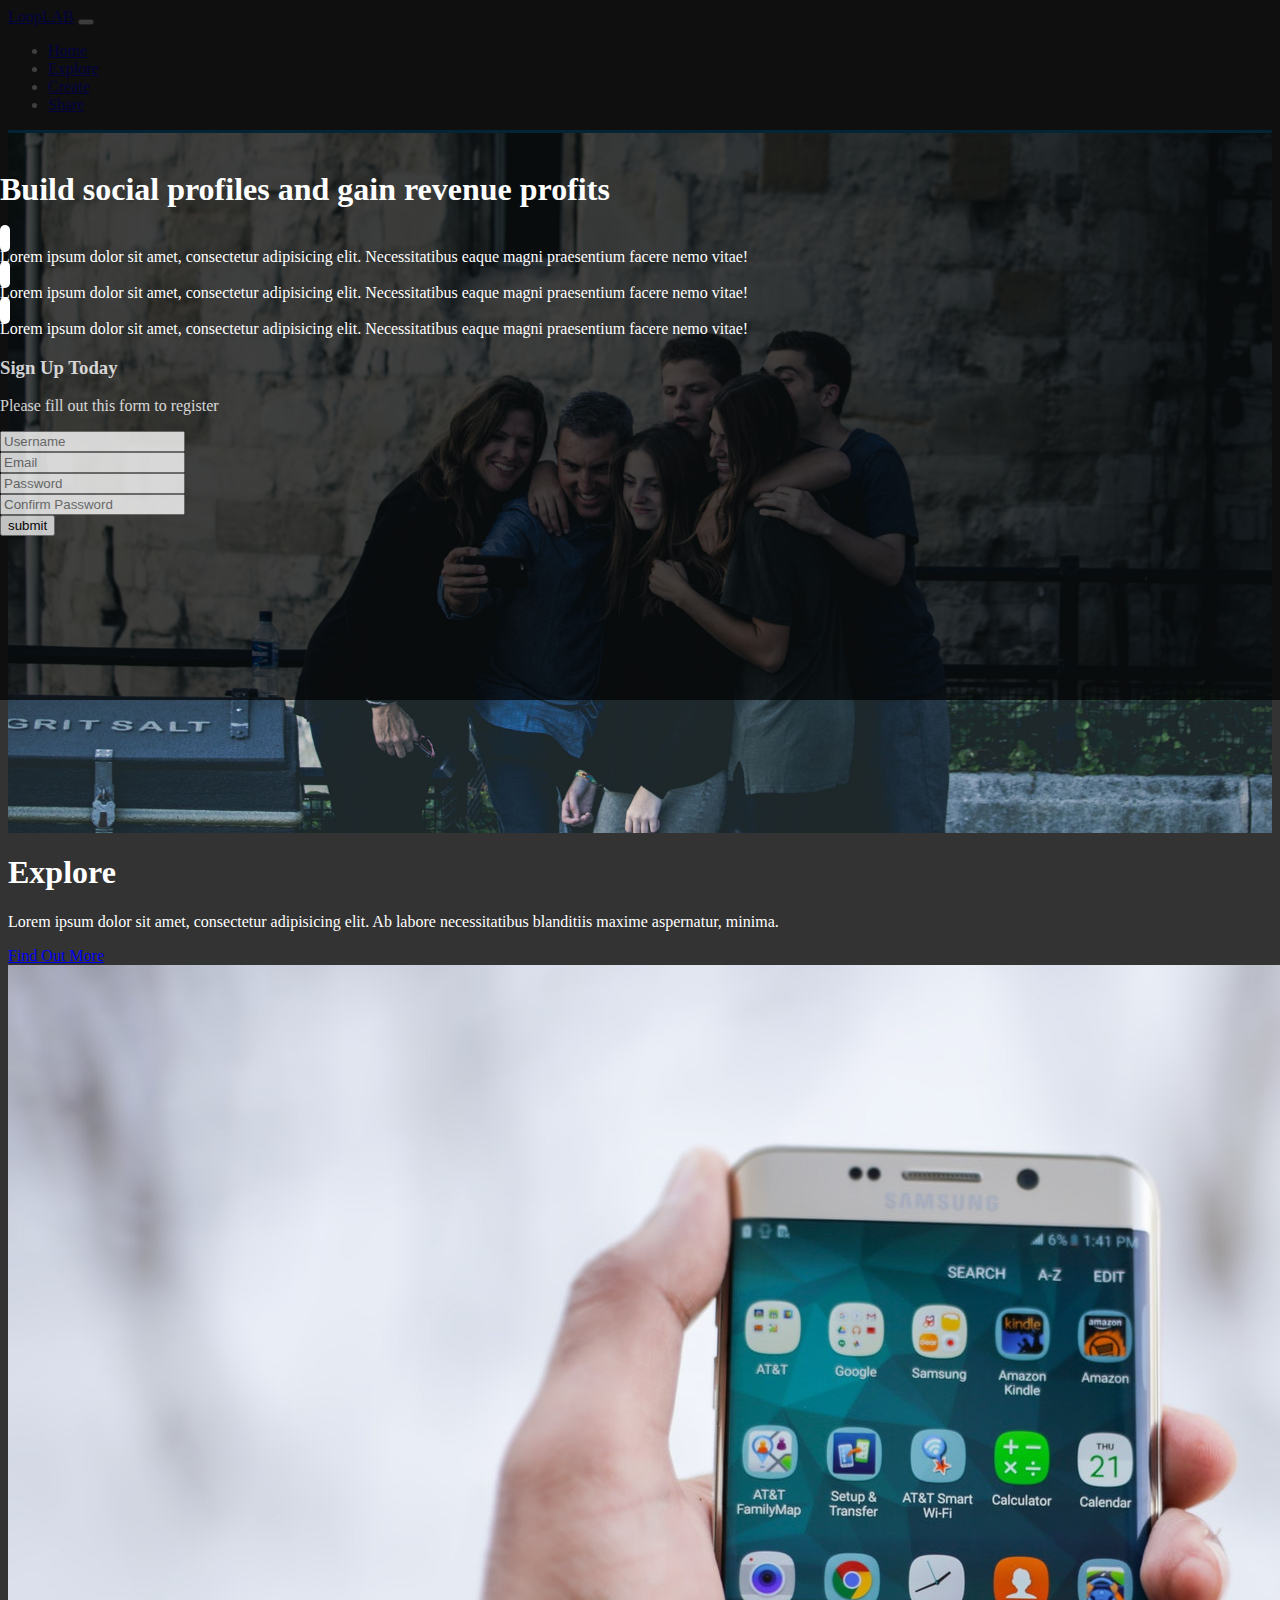
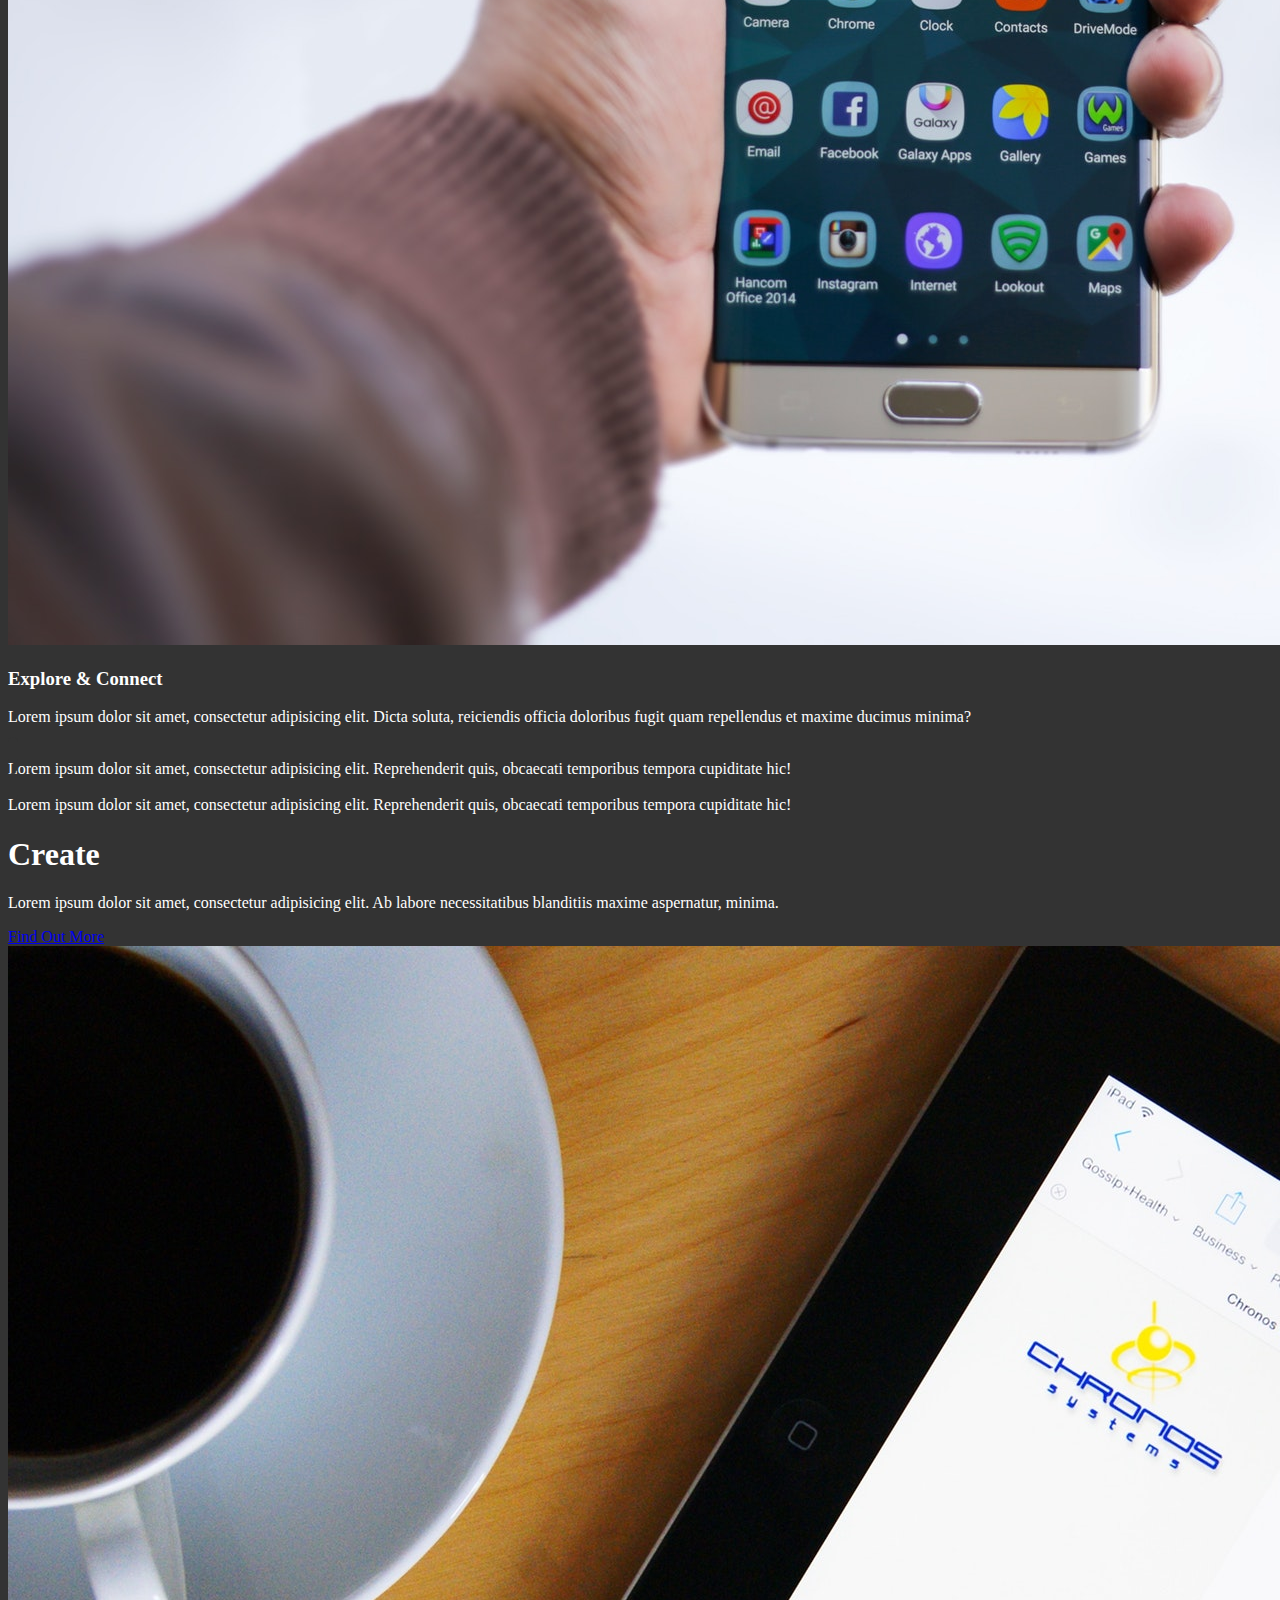
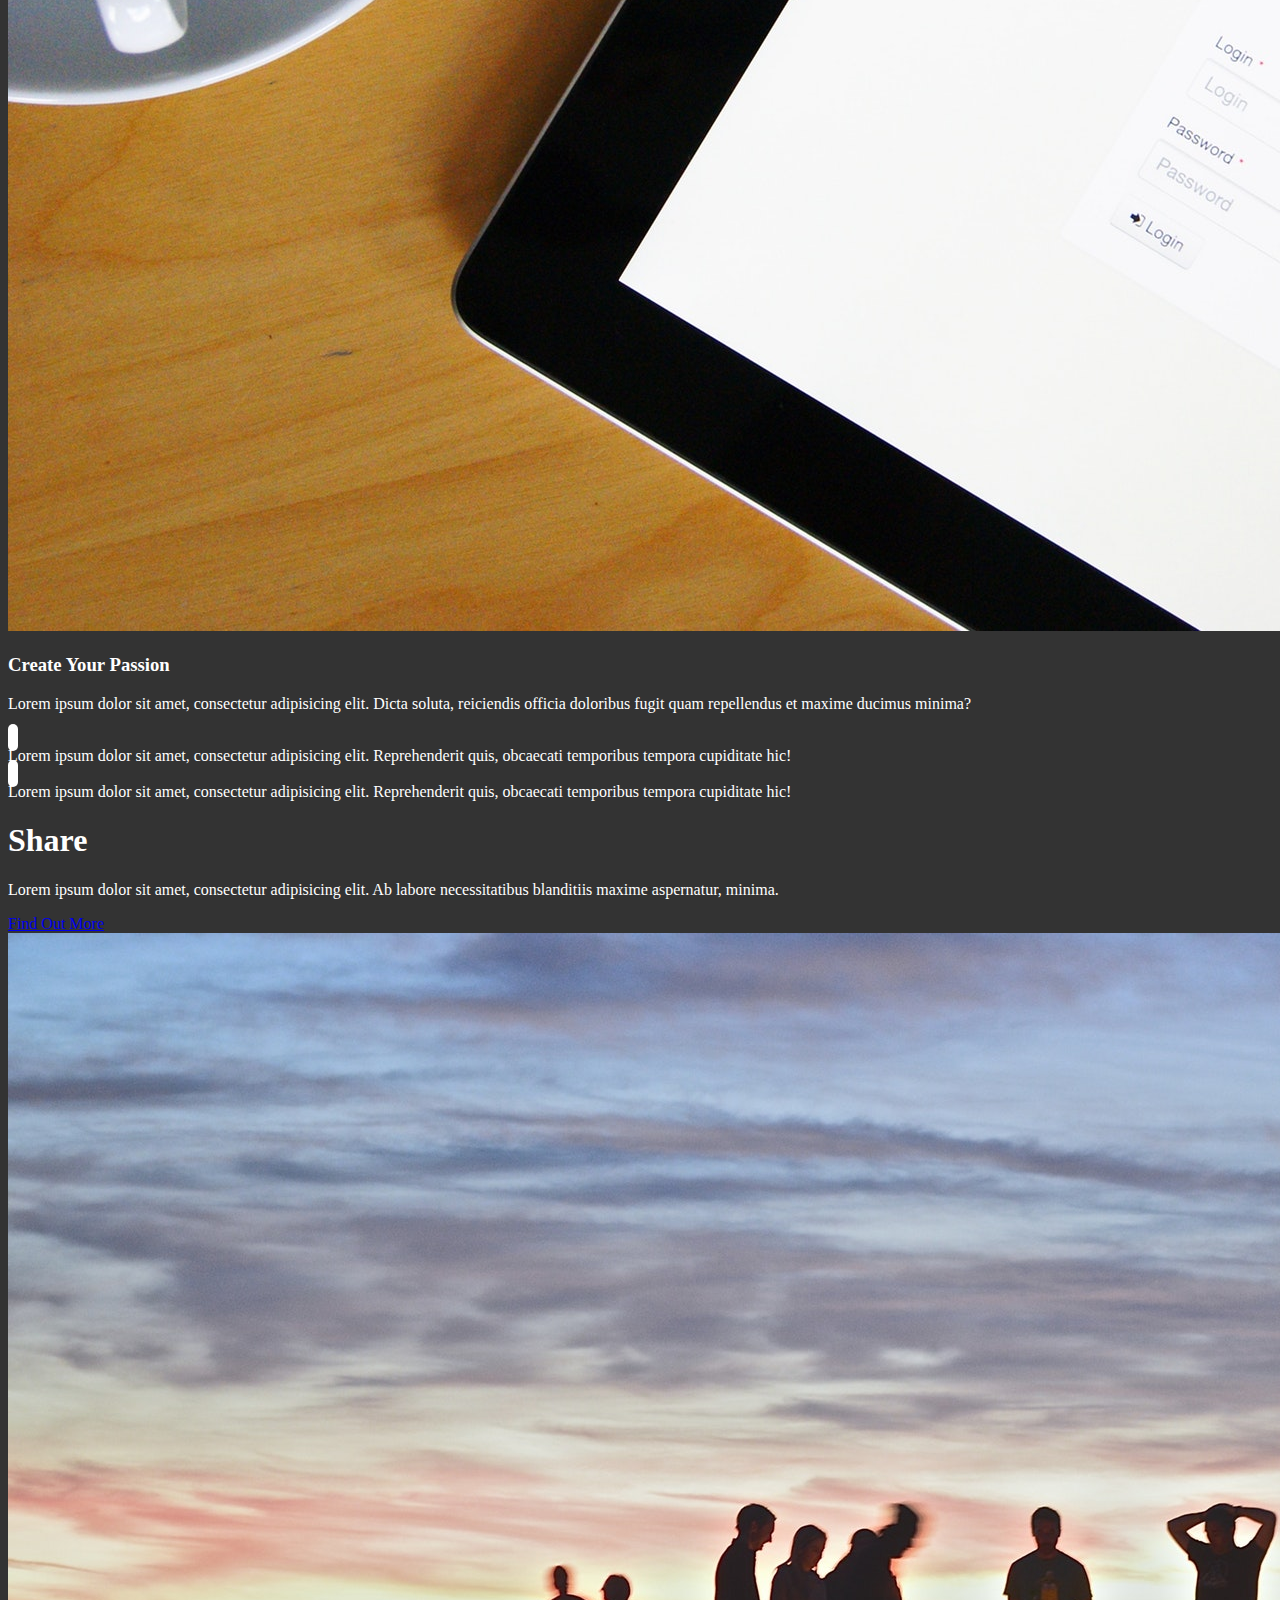
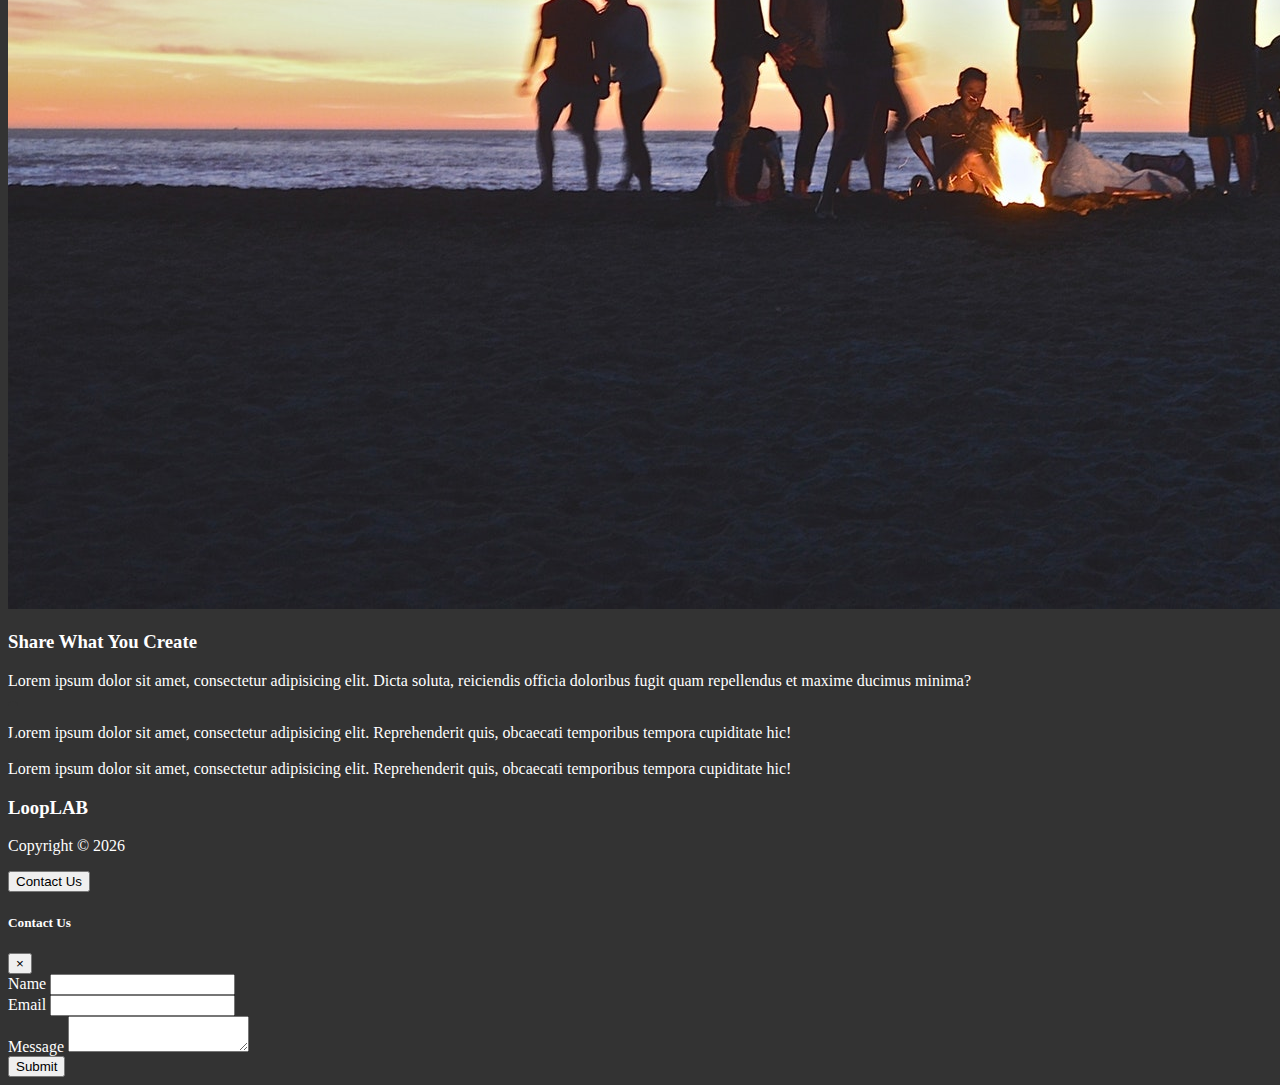
<file: LoopLAB/index.html>
<!DOCTYPE html>
<html lang="en">

<head>
    <meta charset="UTF-8">
    <meta name="viewport" content="width=device-width, initial-scale=1.0">
    <meta http-equiv="X-UA-Compatible" content="ie=edge">
    <link rel="stylesheet" href="https://use.fontawesome.com/releases/v5.0.13/css/all.css" integrity="sha384-DNOHZ68U8hZfKXOrtjWvjxusGo9WQnrNx2sqG0tfsghAvtVlRW3tvkXWZh58N9jp"
    crossorigin="anonymous">
    <link rel="stylesheet" href="https://stackpath.bootstrapcdn.com/bootstrap/4.1.1/css/bootstrap.min.css" integrity="sha384-WskhaSGFgHYWDcbwN70/dfYBj47jz9qbsMId/iRN3ewGhXQFZCSftd1LZCfmhktB"
    crossorigin="anonymous">
    <link rel="stylesheet" href="css/style.css">
    <title>Bootstrap Theme</title>
</head>
<body data-spy="scroll" data-target="#main-nav" id="home">
    <nav class="navbar navbar-expand-sm bg-dark navbar-dark fixed-top" id="main-nav">
        <div class="container">
            <a href="index.html" class="navbar-brand">LoopLAB</a>
            <button class="navbar-toggler" data-toggle="collapse" data-target="#navbarCollapse">
                <span class="navbar-toggler-icon"></span>
            </button>
            <div class="collapse navbar-collapse" id="navbarCollapse">
                <ul class="navbar-nav ml-auto">
                    <li class="nav-item">
                        <a href="#home" class="nav-link">Home</a>
                    </li>
                    <li class="nav-item">
                        <a href="#explore-head-section" class="nav-link">Explore</a>
                    </li>
                    <li class="nav-item">
                        <a href="#create-head-section" class="nav-link">Create</a>
                    </li>
                    <li class="nav-item">
                        <a href="#share-head-section" class="nav-link">Share</a>
                    </li>
                </ul>
            </div>
        </div>
    </nav>

    <!-- HOME SECTION -->
    <header id="home-section">
        <div class="dark-overlay">
            <div class="home-inner container">
                <div class="row">
                    <div class="col-lg-8 d-none d-lg-block">
                        <h1 class="display-4">Build 
                            <strong>social profiles</strong> and gain revenue 
                            <strong>profits</strong>
                        </h1>
                        <div class="d-flex">
                            <div class="p-4 align-self-start">
                                <i class="fas fa-check fa-2x"></i>
                            </div>
                            <div class="p-4 align-self-end">
                                Lorem ipsum dolor sit amet, consectetur adipisicing elit. Necessitatibus eaque magni praesentium facere nemo vitae!
                            </div>
                        </div>
                        <div class="d-flex">
                            <div class="p-4 align-self-start">
                                <i class="fas fa-check fa-2x"></i>
                            </div>
                            <div class="p-4 align-self-end">
                                Lorem ipsum dolor sit amet, consectetur adipisicing elit. Necessitatibus eaque magni praesentium facere nemo vitae!
                            </div>
                        </div>
                        <div class="d-flex">
                            <div class="p-4 align-self-start">
                                <i class="fas fa-check fa-2x"></i>
                            </div>
                            <div class="p-4 align-self-end">
                                Lorem ipsum dolor sit amet, consectetur adipisicing elit. Necessitatibus eaque magni praesentium facere nemo vitae!
                            </div>
                        </div>
                    </div>
    
                    <div class="col-lg-4">
                        <div class="card bg-primary text-center card-form">
                            <div class="card-body">
                                <h3>Sign Up Today</h3>
                                <p>Please fill out this form to register</p>
                                <form>
                                    <div class="form-group">
                                        <input type="text" class="form-control form-control-lg" placeholder="Username">
                                    </div>
                                    <div class="form-group">
                                        <input type="email" class="form-control form-control-lg" placeholder="Email">
                                    </div>
                                    <div class="form-group">
                                        <input type="password" class="form-control form-control-lg" placeholder="Password">
                                    </div>
                                    <div class="form-group">
                                        <input type="password" class="form-control form-control-lg" placeholder="Confirm Password">
                                    </div>
                                    <input type="submit" value="submit" class="btn btn-outline-light btn-block">
                                </form>
                            </div>
                        </div>
                    </div>
                </div>
            </div>
        </div>
    </header>


    <!-- EXPLORE HEAD -->
    <section id="explore-head-section">
        <div class="container">
            <div class="row">
                <div class="col text-center py-5">
                    <h1 class="display-4">Explore</h1>
                    <p class="lead">Lorem ipsum dolor sit amet, consectetur adipisicing elit. Ab labore necessitatibus blanditiis maxime aspernatur, minima.</p>
                    <a href="#" class="btn btn-outline-secondary">Find Out More</a>
                </div>
            </div>
        </div>
    </section>


    <!-- EXPLORE SECTION -->
    <section id="explore-section" class="bg-light text-muted py-5">
        <div class="container">
            <div class="row">
                <div class="col-md-6">
                    <img src="img/explore-section1.jpg" alt="" class="img-fluid mb-3 rounded-circle">
                </div>
                <div class="col-md-6">
                    <h3>Explore & Connect</h3>
                    <p>Lorem ipsum dolor sit amet, consectetur adipisicing elit. Dicta soluta, reiciendis officia doloribus fugit quam repellendus et maxime ducimus minima?</p>
                    <div class="d-flex">
                        <div class="p-4 align-self-start">
                            <i class="fas fa-check fa-2x"></i>
                        </div>
                        <div class="p-4 align-self-end">
                            Lorem ipsum dolor sit amet, consectetur adipisicing elit. Reprehenderit quis, obcaecati temporibus tempora cupiditate hic!
                        </div>
                    </div>
                    <div class="d-flex">
                        <div class="p-4 align-self-start">
                            <i class="fas fa-check fa-2x"></i>
                        </div>
                        <div class="p-4 align-self-end">
                            Lorem ipsum dolor sit amet, consectetur adipisicing elit. Reprehenderit quis, obcaecati temporibus tempora cupiditate hic!
                        </div>
                    </div>
                </div>
            </div>
        </div>
    </section> 


    <!-- CREATE HEAD -->
    <section id="create-head-section" class="bg-primary">
        <div class="container">
            <div class="row">
                <div class="col text-center py-5">
                    <h1 class="display-4">Create</h1>
                    <p class="lead">Lorem ipsum dolor sit amet, consectetur adipisicing elit. Ab labore necessitatibus blanditiis maxime aspernatur, minima.</p>
                    <a href="#" class="btn btn-outline-light">Find Out More</a>
                </div>
            </div>
        </div>
    </section>


    <!-- CREATE SECTION  -->
    <section id="create-section" class="py-5">
        <div class="container">
            <div class="row">
                <div class="col-md-6 order-2">
                    <img src="img/create-section1.jpg" alt="" class="img-fluid mb-3 rounded-circle">
                </div>
                <div class="col-md-6 order-1">
                    <h3>Create Your Passion</h3>
                    <p>Lorem ipsum dolor sit amet, consectetur adipisicing elit. Dicta soluta, reiciendis officia doloribus fugit quam repellendus et maxime ducimus minima?</p>
                    <div class="d-flex">
                        <div class="p-4 align-self-start">
                            <i class="fas fa-check fa-2x"></i>
                        </div>
                        <div class="p-4 align-self-end">
                            Lorem ipsum dolor sit amet, consectetur adipisicing elit. Reprehenderit quis, obcaecati temporibus tempora cupiditate hic!
                        </div>
                    </div>
                    <div class="d-flex">
                        <div class="p-4 align-self-start">
                            <i class="fas fa-check fa-2x"></i>
                        </div>
                        <div class="p-4 align-self-end">
                            Lorem ipsum dolor sit amet, consectetur adipisicing elit. Reprehenderit quis, obcaecati temporibus tempora cupiditate hic!
                        </div>
                    </div>
                </div>
            </div>
        </div>
    </section> 


    <!-- SHARE HEAD -->
    <section id="share-head-section" class="bg-primary">
        <div class="container">
            <div class="row">
                <div class="col text-center py-5">
                    <h1 class="display-4">Share</h1>
                    <p class="lead">Lorem ipsum dolor sit amet, consectetur adipisicing elit. Ab labore necessitatibus blanditiis maxime aspernatur, minima.</p>
                    <a href="#" class="btn btn-outline-light">Find Out More</a>
                </div>
            </div>
        </div>
    </section>


    <!-- SHARE SECTION -->
    <section id="share-section" class="bg-light text-muted py-5">
        <div class="container">
            <div class="row">
                <div class="col-md-6">
                    <img src="img/share-section1.jpg" alt="" class="img-fluid mb-3 rounded-circle">
                </div>
                <div class="col-md-6">
                    <h3>Share What You Create</h3>
                    <p>Lorem ipsum dolor sit amet, consectetur adipisicing elit. Dicta soluta, reiciendis officia doloribus fugit quam repellendus et maxime ducimus minima?</p>
                    <div class="d-flex">
                        <div class="p-4 align-self-start">
                            <i class="fas fa-check fa-2x"></i>
                        </div>
                        <div class="p-4 align-self-end">
                            Lorem ipsum dolor sit amet, consectetur adipisicing elit. Reprehenderit quis, obcaecati temporibus tempora cupiditate hic!
                        </div>
                    </div>
                    <div class="d-flex">
                        <div class="p-4 align-self-start">
                            <i class="fas fa-check fa-2x"></i>
                        </div>
                        <div class="p-4 align-self-end">
                            Lorem ipsum dolor sit amet, consectetur adipisicing elit. Reprehenderit quis, obcaecati temporibus tempora cupiditate hic!
                        </div>
                    </div>
                </div>
            </div>
        </div>
    </section> 


    <!-- FOOTER -->
    <footer id="main-footer" class="bg-dark">
        <div class="container">
            <div class="row">
                <div class="col text-center py-4">
                    <h3>LoopLAB</h3>
                    <p>Copyright &copy; <span id="year"></span></p>
                    <button class="btn btn-primary" data-toggle="modal" data-target="#contactModal">Contact Us
                    </button>
                </div>
            </div>
        </div>
    </footer>


    <!-- CONTACT MODAL -->
    <div class="modal fade text-dark" id="contactModal">
        <div class="modal-dialog">
            <div class="modal-content">
                <div class="modal-header">
                    <h5 class="modal-title">Contact Us</h5>
                    <button class="close" data-dismiss="modal">
                        <span>&times;</span>
                    </button>
                </div>
                <div class="modal-body">
                    <form>
                        <div class="form-group">
                            <label for="name">Name</label>
                            <input type="text" class="form-control">
                        </div>
                        <div class="form-group">
                            <label for="email">Email</label>
                            <input type="email" class="form-control">
                        </div>
                        <div class="form-group">
                            <label for="message">Message</label>
                            <textarea class="form-control"></textarea>
                        </div>
                    </form>
                </div>
                <div class="modal-footer">
                    <button class="btn btn-primary btn-block">Submit</button>
                </div>
            </div>
        </div>
    </div>




    <script src="http://code.jquery.com/jquery-3.3.1.min.js" integrity="sha256-FgpCb/KJQlLNfOu91ta32o/NMZxltwRo8QtmkMRdAu8="
    crossorigin="anonymous"></script>
    <script src="https://cdnjs.cloudflare.com/ajax/libs/popper.js/1.14.3/umd/popper.min.js" integrity="sha384-ZMP7rVo3mIykV+2+9J3UJ46jBk0WLaUAdn689aCwoqbBJiSnjAK/l8WvCWPIPm49"
    crossorigin="anonymous"></script>
    <script src="https://stackpath.bootstrapcdn.com/bootstrap/4.1.1/js/bootstrap.min.js" integrity="sha384-smHYKdLADwkXOn1EmN1qk/HfnUcbVRZyYmZ4qpPea6sjB/pTJ0euyQp0Mk8ck+5T"
    crossorigin="anonymous"></script>
    
    <script>
        // Get the current year for the copyright
        $('#year').text(new Date().getFullYear());
    
        // Init Scrollspy
        $('body').scrollspy({ target: '#main-nav' });
    
        // Smooth Scrolling
        $("#main-nav a").on('click', function (event) {
            if (this.hash !== "") {
                event.preventDefault();
                const hash = this.hash;
                $('html, body').animate({
                    scrollTop: $(hash).offset().top
                }, 800, function () {
                    window.location.hash = hash;
                });
            }
        });
    </script>
</body>

</html>
</file>
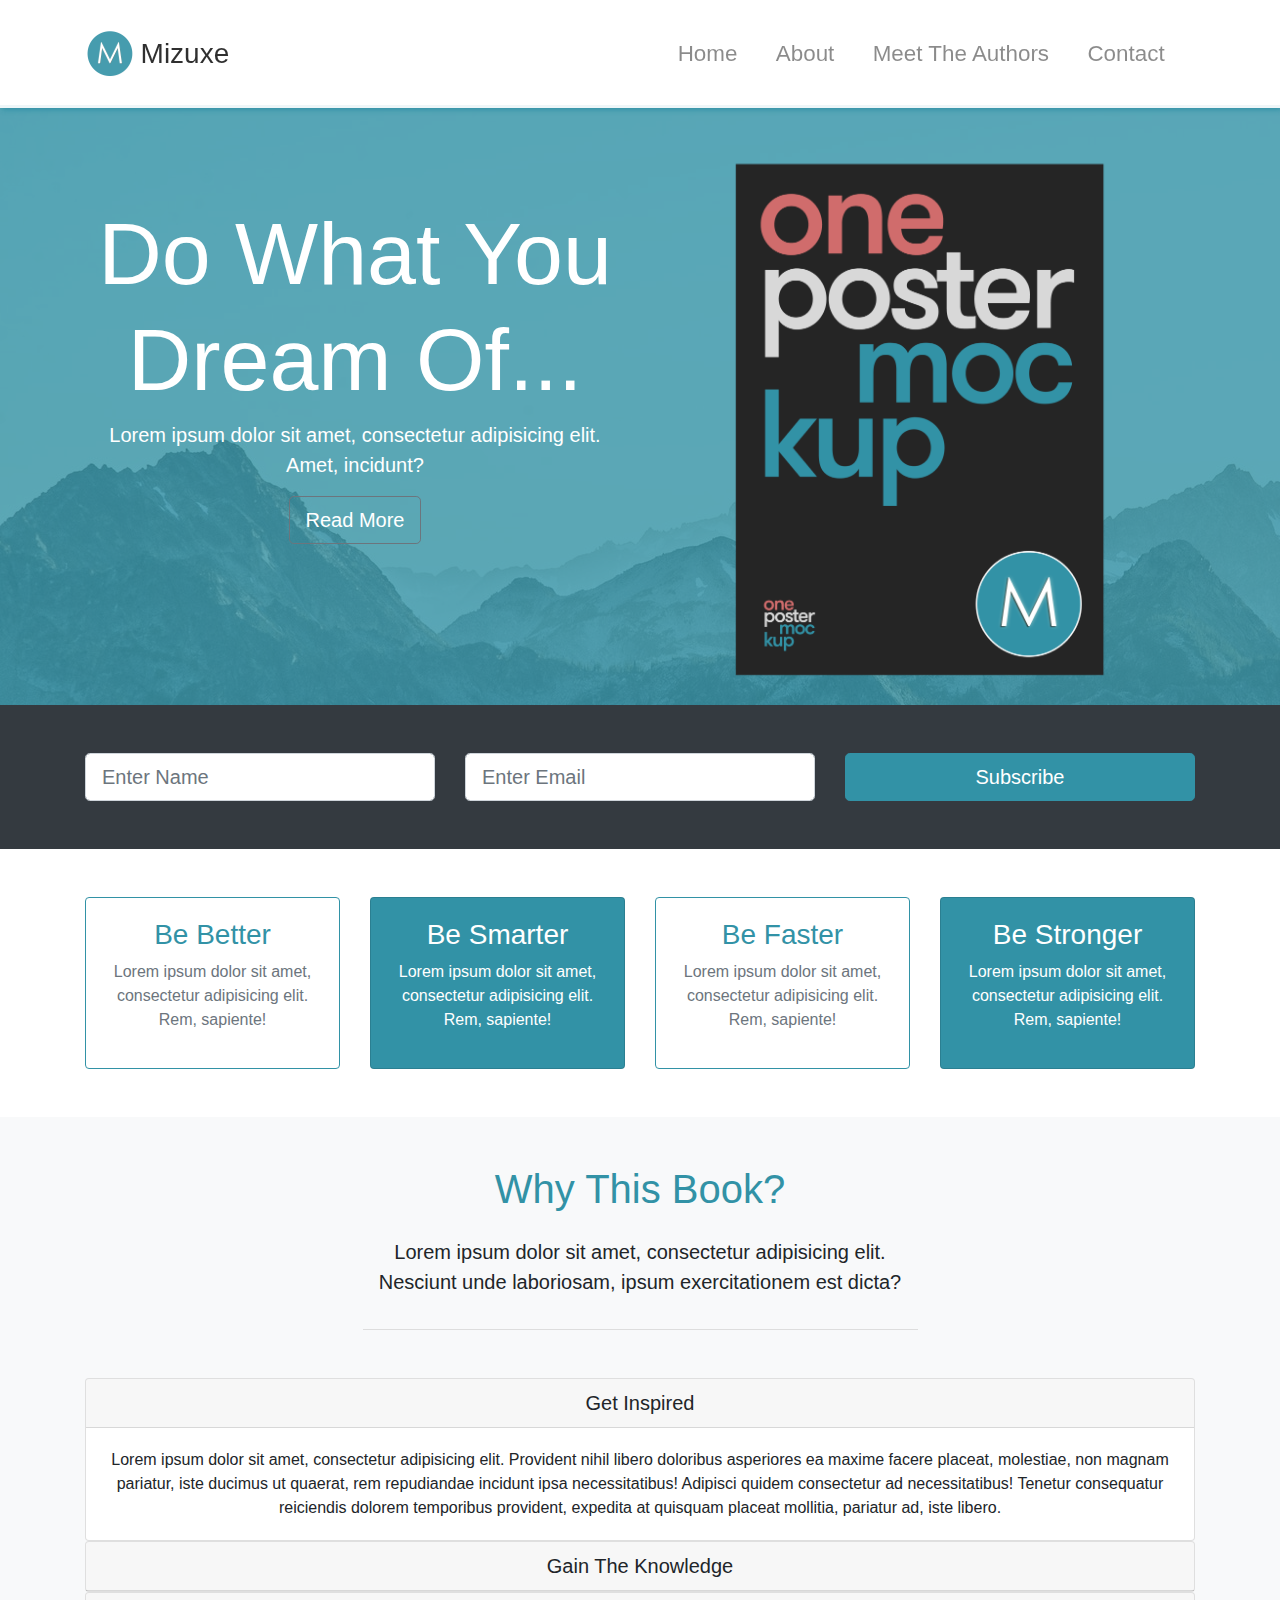
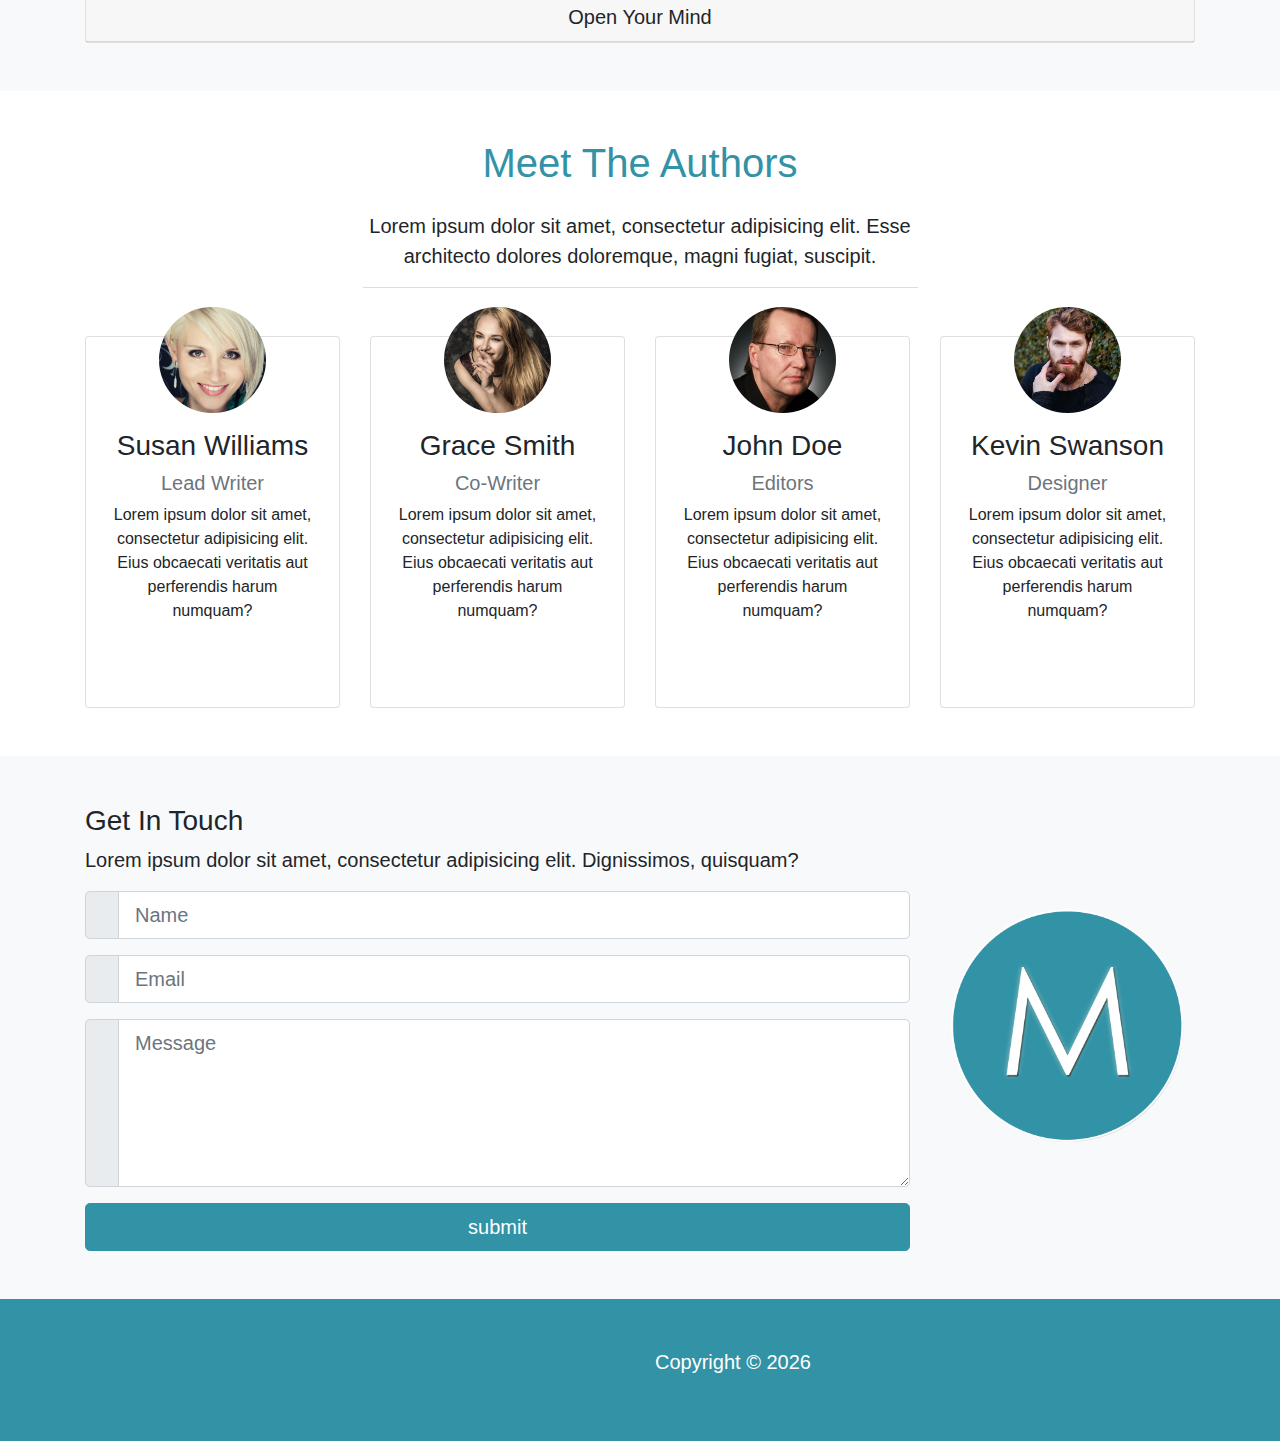
<file: mizuxe/index.html>
<!DOCTYPE html>
<html lang="en">

<head>
    <meta charset="UTF-8">
    <meta name="viewport" content="width=device-width, initial-scale=1.0">
    <meta http-equiv="X-UA-Compatible" content="ie=edge">
    <link rel="stylesheet" href="https://use.fontawesome.com/releases/v5.0.13/css/all.css" integrity="sha384-DNOHZ68U8hZfKXOrtjWvjxusGo9WQnrNx2sqG0tfsghAvtVlRW3tvkXWZh58N9jp"
    crossorigin="anonymous">
    <link rel="stylesheet" href="css/bootstrap.css">
    <link rel="stylesheet" href="css/style.css">
    <title>Bootstrap Theme</title>
</head>

<body id="home" data-spy="scroll" data-target="#main-nav">
    <!-- START HERE --> 
    <nav class="navbar navbar-expand-md navbar-light fixed-top py-4" id="main-nav">
        <div class="container">
            <a href="#home" class="navbar-brand">
                <img src="img/mlogo.png" width="50" height="50" alt="">
                <h3 class="d-inline align-middle">Mizuxe</h3>
            </a>
            <button class="navbar-toggler" data-toggle="collapse" data-target="#navbarCollapse">
                <span class="navbar-toggler-icon"></span>
            </button>
            <div class="collapse navbar-collapse" id="navbarCollapse">
                <ul class="navbar-nav ml-auto">
                    <li class="nav-item">
                        <a href="#home" class="nav-link">Home</a>
                    </li>
                    <li class="nav-item">
                        <a href="#about" class="nav-link">About</a>
                    </li>
                    <li class="nav-item">
                        <a href="#authors" class="nav-link">Meet The Authors</a>
                    </li>
                    <li class="nav-item">
                        <a href="#contact" class="nav-link">Contact</a>
                    </li>
                </ul>
            </div>
        </div>
    </nav>


    <!-- SHOWCASE -->
    <section id="showcase" class="py-5">
        <div class="primary-overlay text-white">
            <div class="container">
                <div class="row">
                    <div class="col-lg-6 text-center">
                        <h1 class="display-2 mt-5 pt-5">
                            Do What You Dream Of...
                        </h1>
                        <p class="lead">Lorem ipsum dolor sit amet, consectetur adipisicing elit. Amet, incidunt?
                        </p>
                        <a href="#" class="btn btn-outline-secondary btn-lg text-white">
                            <i class="fas fa-arrow-right"></i>Read More
                        </a>
                    </div>
                    <div class="col-lg-6">
                        <img src="img/book.png" alt="" class="img-fluid d-none d-lg-block">
                    </div>
                </div>
            </div>
        </div>
    </section>


    <!-- NEWSLETTER -->
    <section id="newsletter" class="bg-dark text-white py-5">
        <div class="container">
            <div class="row">
                <div class="col-md-4">
                    <input type="text" class="form-control form-control-lg mb-resp" placeholder="Enter Name">
                </div>
                <div class="col-md-4">
                    <input type="email" class="form-control form-control-lg mb-resp" placeholder="Enter Email">
                </div>
                <div class="col-md-4">
                    <button class="btn btn-primary btn-lg btn-block">
                        <i class="fas fa-envelope-open-o"></i> Subscribe    
                    </button>
                </div>
            </div>
        </div>
    </section>


    <!-- BOXES -->
    <section id="boxes" class="py-5">
        <div class="container">
            <div class="row">
                <div class="col-md-3">
                    <div class="card text-center border-primary mb-resp">
                        <div class="card-body">
                            <h3 class="text-primary">Be Better</h3>
                            <p class="text-muted">Lorem ipsum dolor sit amet, consectetur adipisicing elit. Rem, sapiente!</p>
                        </div>
                    </div>
                </div>
                <div class="col-md-3">
                    <div class="card text-center bg-primary text-white mb-resp">
                        <div class="card-body">
                            <h3>Be Smarter</h3>
                            <p>Lorem ipsum dolor sit amet, consectetur adipisicing elit. Rem, sapiente!</p>
                        </div>
                    </div>
                </div>
                <div class="col-md-3">
                    <div class="card text-center border-primary mb-resp">
                        <div class="card-body">
                            <h3 class="text-primary">Be Faster</h3>
                            <p class="text-muted">Lorem ipsum dolor sit amet, consectetur adipisicing elit. Rem, sapiente!</p>
                        </div>
                    </div>
                </div>
                <div class="col-md-3">
                    <div class="card text-center bg-primary text-white mb-resp">
                        <div class="card-body">
                            <h3>Be Stronger</h3>
                            <p>Lorem ipsum dolor sit amet, consectetur adipisicing elit. Rem, sapiente!</p>
                        </div>
                    </div>
                </div>
            </div>
        </div>
    </section>
    

    <!-- ABOUT / WHY SECTION -->
    <section id="about" class="py-5 text-center bg-light">
        <div class="container">
            <div class="row">
                <div class="col">
                    <div class="info-header mb-5">
                        <h1 class="text-primary pb-3">
                            Why This Book?
                        </h1>
                        <p class="lead pb-3">
                            Lorem ipsum dolor sit amet, consectetur adipisicing elit. Nesciunt unde laboriosam, ipsum exercitationem est dicta?
                        </p>
                    </div>


                    <!-- ACCORDION -->
                    <div id="accordion">
                        <div class="card">
                            <div class="card-header">
                                <h5 class="mb-0">
                                    <div href="#collapse1" data-toggle="collapse" data-parent="#accordion">
                                        <i class="fas fa-arrow-circle-down"></i> Get Inspired
                                    </div>
                                </h5>
                            </div>

                            <div id="collapse1" class="collapse show">
                                <div class="card-body">
                                    Lorem ipsum dolor sit amet, consectetur adipisicing elit. Provident nihil libero doloribus asperiores ea maxime facere placeat, molestiae, non magnam pariatur, iste ducimus ut quaerat, rem repudiandae incidunt ipsa necessitatibus! Adipisci quidem consectetur ad necessitatibus! Tenetur consequatur reiciendis dolorem temporibus provident, expedita at quisquam placeat mollitia, pariatur ad, iste libero.
                                </div>
                            </div>
                        </div>

                        <div class="card">
                            <div class="card-header">
                                <h5 class="mb-0">
                                    <div href="#collapse2" data-toggle="collapse" data-parent="#accordion">
                                        <i class="fas fa-arrow-circle-down"></i> Gain The Knowledge
                                    </div>
                                </h5>
                            </div>

                            <div id="collapse2" class="collapse">
                                <div class="card-body">
                                    Lorem ipsum dolor sit amet, consectetur adipisicing elit. Provident nihil libero doloribus asperiores ea maxime facere placeat, molestiae, non magnam pariatur, iste ducimus ut quaerat, rem repudiandae incidunt ipsa necessitatibus! Adipisci quidem consectetur ad necessitatibus! Tenetur consequatur reiciendis dolorem temporibus provident, expedita at quisquam placeat mollitia, pariatur ad, iste libero.
                                </div>
                            </div>
                        </div>

                        <div class="card">
                            <div class="card-header">
                                <h5 class="mb-0">
                                    <div href="#collapse3" data-toggle="collapse" data-parent="#accordion">
                                        <i class="fas fa-arrow-circle-down"></i> Open Your Mind
                                    </div>
                                </h5>
                            </div>

                            <div id="collapse3" class="collapse">
                                <div class="card-body">
                                    Lorem ipsum dolor sit amet, consectetur adipisicing elit. Provident nihil libero doloribus asperiores ea maxime facere placeat, molestiae, non magnam pariatur, iste ducimus ut quaerat, rem repudiandae incidunt ipsa necessitatibus! Adipisci quidem consectetur ad necessitatibus! Tenetur consequatur reiciendis dolorem temporibus provident, expedita at quisquam placeat mollitia, pariatur ad, iste libero.
                                </div>
                            </div>
                        </div>
                    </div>
                </div>
            </div>
        </div>
    </section>


    <!-- AUTHORS -->
    <section id="authors" class="my-5 text-center">
        <div class="container">
            <div class="row">
                <div class="col">
                    <div class="info-header mb-5">
                        <h1 class="text-primary pb-3">
                            Meet The Authors
                        </h1>
                        <p class="lead">
                            Lorem ipsum dolor sit amet, consectetur adipisicing elit. Esse architecto dolores doloremque, magni fugiat, suscipit.
                        </p>
                    </div>
                </div>
            </div>

            <div class="row">
                <div class="col-lg-3 col-md-6">
                    <div class="card">
                        <div class="card-body">
                            <img src="img/person1.jpg" alt="" class="img-fluid rounded-circle w-50 mb-3">
                            <h3>Susan Williams</h3>
                            <h5 class="text-muted">Lead Writer</h5>
                            <p>Lorem ipsum dolor sit amet, consectetur adipisicing elit. Eius obcaecati veritatis aut perferendis harum numquam?</p>
                            <div class="d-flex justify-content-center">
                                <div class="p-4">
                                    <a href="http://facebook.com">
                                        <i class="fab fa-facebook"></i>
                                    </a>
                                </div>
                                <div class="p-4">
                                    <a href="http://twitter.com">
                                        <i class="fab fa-twitter"></i>
                                    </a>
                                </div>
                                <div class="p-4">
                                    <a href="http://instagram.com">
                                        <i class="fab fa-instagram"></i>
                                    </a>
                                </div>
                            </div>
                        </div>
                    </div>
                </div>

                <div class="col-lg-3 col-md-6">
                    <div class="card">
                        <div class="card-body">
                            <img src="img/person2.jpg" alt="" class="img-fluid rounded-circle w-50 mb-3">
                            <h3>Grace Smith</h3>
                            <h5 class="text-muted">Co-Writer</h5>
                            <p>Lorem ipsum dolor sit amet, consectetur adipisicing elit. Eius obcaecati veritatis aut perferendis harum numquam?</p>
                            <div class="d-flex justify-content-center">
                                <div class="p-4">
                                    <a href="http://facebook.com">
                                        <i class="fab fa-facebook"></i>
                                    </a>
                                </div>
                                <div class="p-4">
                                    <a href="http://twitter.com">
                                        <i class="fab fa-twitter"></i>
                                    </a>
                                </div>
                                <div class="p-4">
                                    <a href="http://instagram.com">
                                        <i class="fab fa-instagram"></i>
                                    </a>
                                </div>
                            </div>
                        </div>
                    </div>
                </div>

                <div class="col-lg-3 col-md-6">
                    <div class="card">
                        <div class="card-body">
                            <img src="img/person3.jpg" alt="" class="img-fluid rounded-circle w-50 mb-3">
                            <h3>John Doe</h3>
                            <h5 class="text-muted">Editors</h5>
                            <p>Lorem ipsum dolor sit amet, consectetur adipisicing elit. Eius obcaecati veritatis aut perferendis harum numquam?</p>
                            <div class="d-flex justify-content-center">
                                <div class="p-4">
                                    <a href="http://facebook.com">
                                        <i class="fab fa-facebook"></i>
                                    </a>
                                </div>
                                <div class="p-4">
                                    <a href="http://twitter.com">
                                        <i class="fab fa-twitter"></i>
                                    </a>
                                </div>
                                <div class="p-4">
                                    <a href="http://instagram.com">
                                        <i class="fab fa-instagram"></i>
                                    </a>
                                </div>
                            </div>
                        </div>
                    </div>
                </div>

                <div class="col-lg-3 col-md-6">
                    <div class="card">
                        <div class="card-body">
                            <img src="img/person4.jpg" alt="" class="img-fluid rounded-circle w-50 mb-3">
                            <h3>Kevin Swanson</h3>
                            <h5 class="text-muted">Designer</h5>
                            <p>Lorem ipsum dolor sit amet, consectetur adipisicing elit. Eius obcaecati veritatis aut perferendis harum numquam?</p>
                            <div class="d-flex justify-content-center">
                                <div class="p-4">
                                    <a href="http://facebook.com">
                                        <i class="fab fa-facebook"></i>
                                    </a>
                                </div>
                                <div class="p-4">
                                    <a href="http://twitter.com">
                                        <i class="fab fa-twitter"></i>
                                    </a>
                                </div>
                                <div class="p-4">
                                    <a href="http://instagram.com">
                                        <i class="fab fa-instagram"></i>
                                    </a>
                                </div>
                            </div>
                        </div>
                    </div>
                </div>
            </div>
        </div>
    </section>


    <!-- CONTACT -->
    <section id="contact" class="bg-light py-5">
        <div class="container">
            <div class="row">
                <div class="col-lg-9">
                    <h3>Get In Touch</h3>
                    <p class="lead">Lorem ipsum dolor sit amet, consectetur adipisicing elit. Dignissimos, quisquam?</p>
                    <form>
                        <div class="input-group input-group-lg mb-3">
                            <div class="input-group-prepend">
                                <span class="input-group-text">
                                    <i class="fas fa-user"></i>
                                </span>
                            </div>
                            <input type="text" class="form-control" placeholder="Name">
                        </div>

                        <div class="input-group input-group-lg mb-3">
                            <div class="input-group-prepend">
                                <span class="input-group-text">
                                    <i class="fas fa-envelope"></i>
                                </span>
                            </div>
                            <input type="text" class="form-control" placeholder="Email">
                        </div>

                        <div class="input-group input-group-lg mb-3">
                            <div class="input-group-prepend">
                                <span class="input-group-text">
                                    <i class="fas fa-pencil-alt"></i>
                                </span>
                            </div>
                            <textarea class="form-control" placeholder="Message" rows="5"></textarea>
                        </div>

                        <input type="submit" value="submit" class="btn btn-primary btn-block btn-lg">
                    </form>
                </div>

                <div class="col-lg-3 align-self-center">
                    <img src="img/mlogo.png" alt="" class="img-fluid">
                </div>
            </div>    
        </div>
    </section>


    <!-- FOOTER -->
    <footer id="main-footer" class="py-5 bg-primary text-white">
        <div class="container">
            <div class="row">
                <div class="col-md-6 ml-auto">
                    <p class="lead">
                        Copyright &copy; 
                        <span id="year"></span>
                    </p>
                </div>
            </div>
        </div>
    </footer>





    <script src="http://code.jquery.com/jquery-3.3.1.min.js" integrity="sha256-FgpCb/KJQlLNfOu91ta32o/NMZxltwRo8QtmkMRdAu8="
    crossorigin="anonymous"></script>
    <script src="https://cdnjs.cloudflare.com/ajax/libs/popper.js/1.14.3/umd/popper.min.js" integrity="sha384-ZMP7rVo3mIykV+2+9J3UJ46jBk0WLaUAdn689aCwoqbBJiSnjAK/l8WvCWPIPm49"
    crossorigin="anonymous"></script>
    <script src="https://stackpath.bootstrapcdn.com/bootstrap/4.1.1/js/bootstrap.min.js" integrity="sha384-smHYKdLADwkXOn1EmN1qk/HfnUcbVRZyYmZ4qpPea6sjB/pTJ0euyQp0Mk8ck+5T"
    crossorigin="anonymous"></script>

    <script>
    // Get the current year for the copyright
    $('#year').text(new Date().getFullYear());

    // Init Scrollspy
    $('body').scrollspy({target: '#main-nav'});

    // Smooth Scrolling
    $("#main-nav a").on('click', function (event) {
      if (this.hash !== "") {
        event.preventDefault();

        const hash = this.hash;

        $('html, body').animate({
          scrollTop: $(hash).offset().top
        }, 800, function () {

          window.location.hash = hash;
        });
      }
    });
    </script>
</body>

</html>
</file>
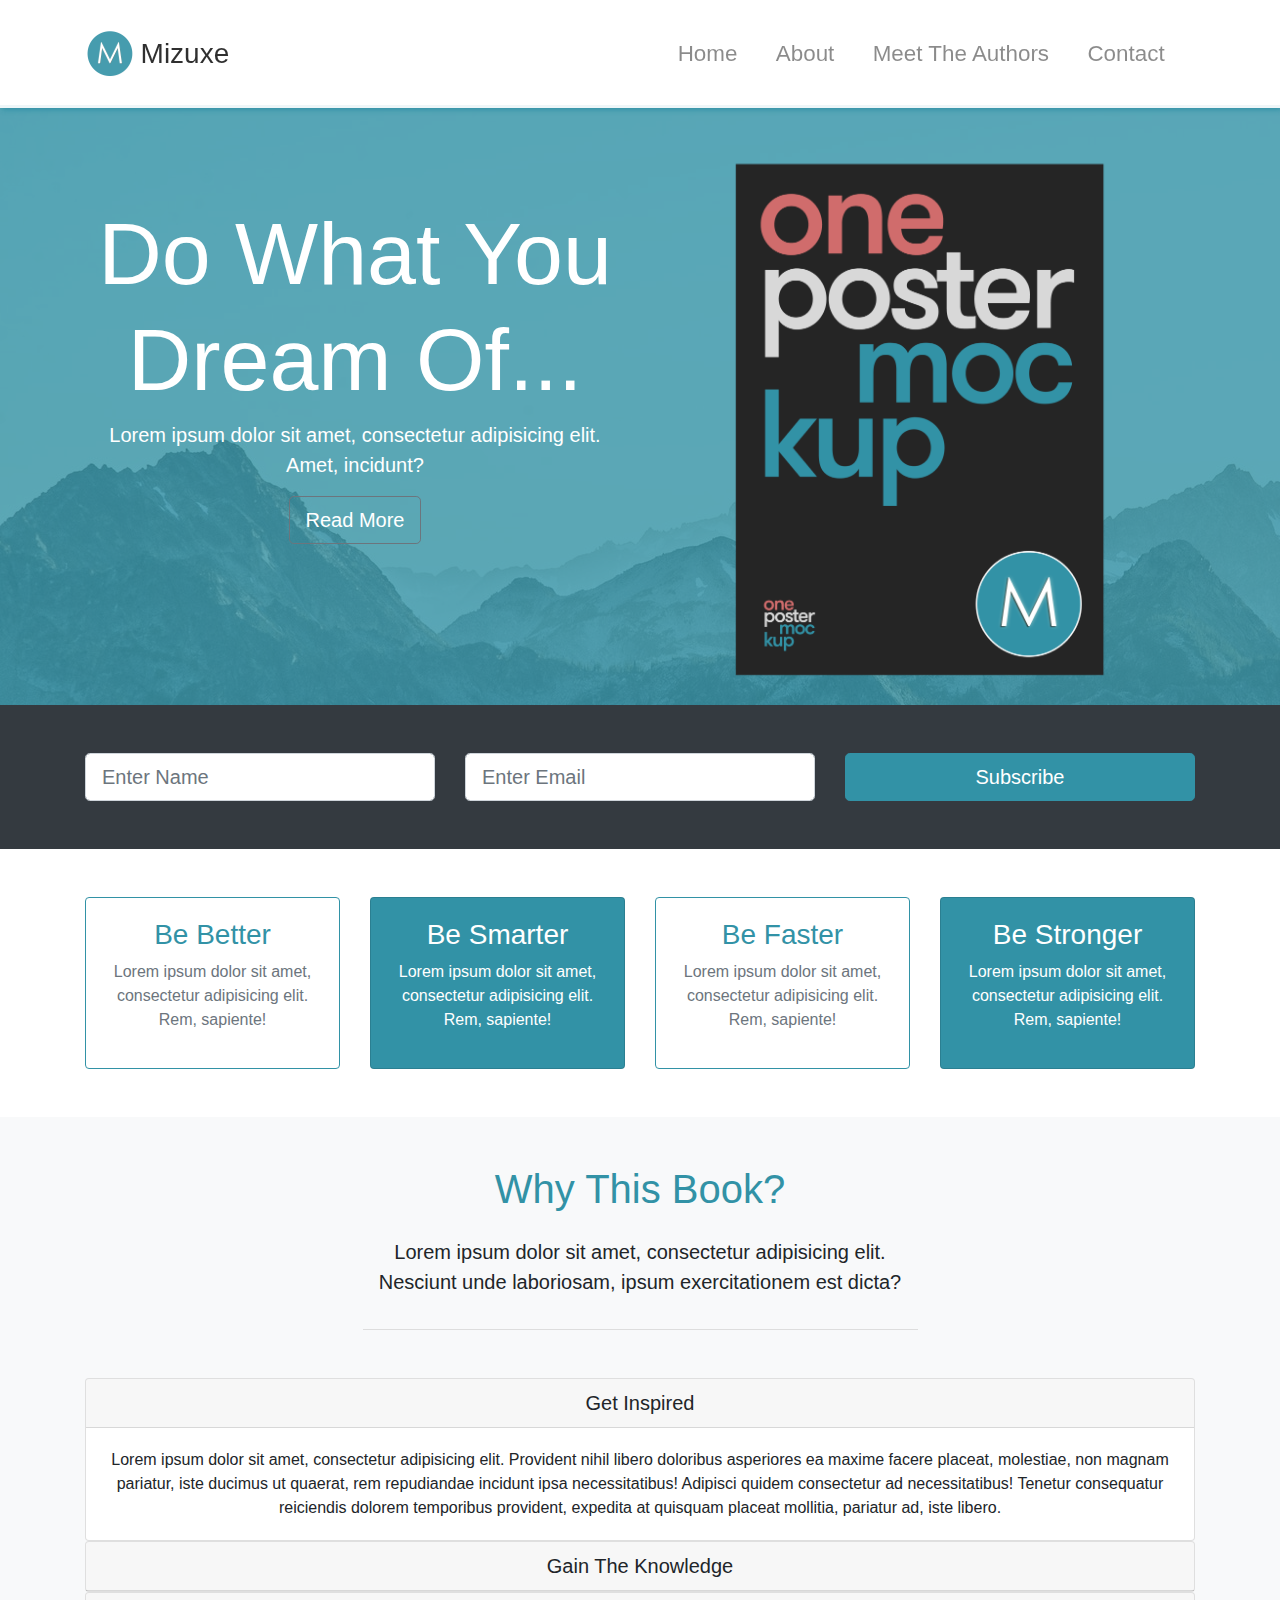
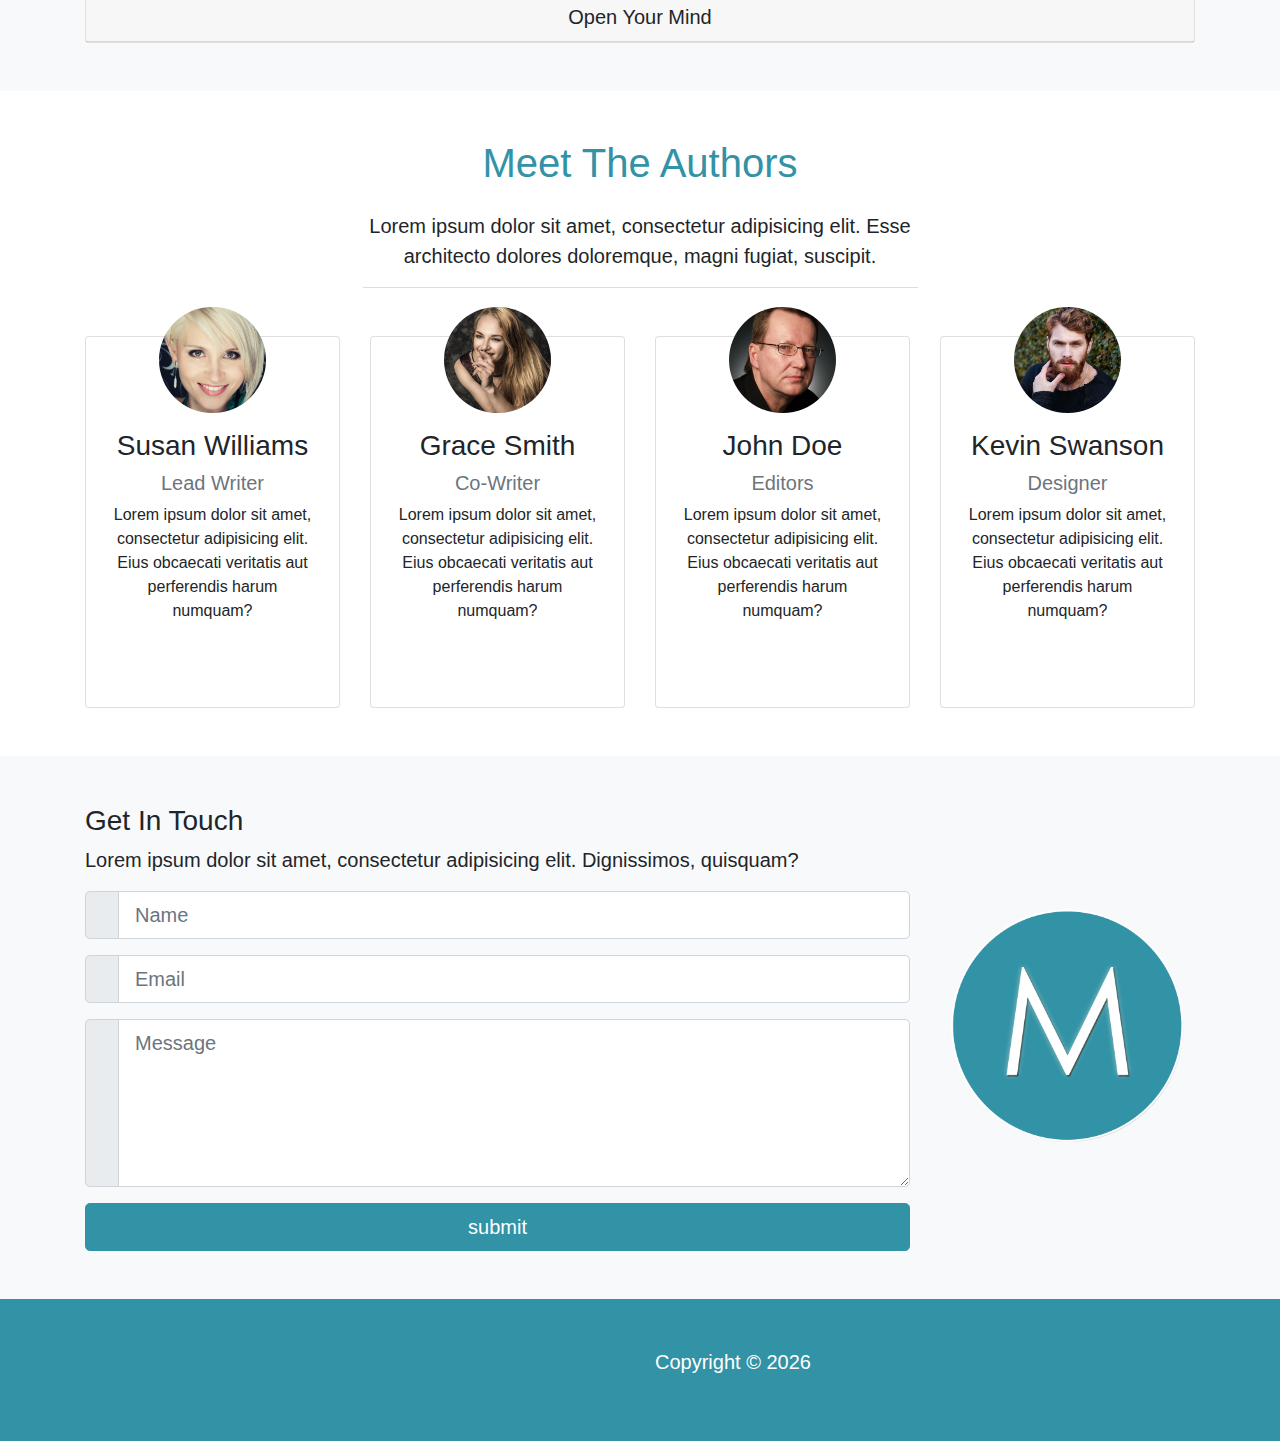
<file: Bootstrap4-front-templates/mizuxe/index.html>
<!DOCTYPE html>
<html lang="en">

<head>
    <meta charset="UTF-8">
    <meta name="viewport" content="width=device-width, initial-scale=1.0">
    <meta http-equiv="X-UA-Compatible" content="ie=edge">
    <link rel="stylesheet" href="https://use.fontawesome.com/releases/v5.0.13/css/all.css" integrity="sha384-DNOHZ68U8hZfKXOrtjWvjxusGo9WQnrNx2sqG0tfsghAvtVlRW3tvkXWZh58N9jp"
    crossorigin="anonymous">
    <link rel="stylesheet" href="css/bootstrap.css">
    <link rel="stylesheet" href="css/style.css">
    <title>Bootstrap Theme</title>
</head>

<body id="home" data-spy="scroll" data-target="#main-nav">
    <!-- START HERE --> 
    <nav class="navbar navbar-expand-md navbar-light fixed-top py-4" id="main-nav">
        <div class="container">
            <a href="#home" class="navbar-brand">
                <img src="img/mlogo.png" width="50" height="50" alt="">
                <h3 class="d-inline align-middle">Mizuxe</h3>
            </a>
            <button class="navbar-toggler" data-toggle="collapse" data-target="#navbarCollapse">
                <span class="navbar-toggler-icon"></span>
            </button>
            <div class="collapse navbar-collapse" id="navbarCollapse">
                <ul class="navbar-nav ml-auto">
                    <li class="nav-item">
                        <a href="#home" class="nav-link">Home</a>
                    </li>
                    <li class="nav-item">
                        <a href="#about" class="nav-link">About</a>
                    </li>
                    <li class="nav-item">
                        <a href="#authors" class="nav-link">Meet The Authors</a>
                    </li>
                    <li class="nav-item">
                        <a href="#contact" class="nav-link">Contact</a>
                    </li>
                </ul>
            </div>
        </div>
    </nav>


    <!-- SHOWCASE -->
    <section id="showcase" class="py-5">
        <div class="primary-overlay text-white">
            <div class="container">
                <div class="row">
                    <div class="col-lg-6 text-center">
                        <h1 class="display-2 mt-5 pt-5">
                            Do What You Dream Of...
                        </h1>
                        <p class="lead">Lorem ipsum dolor sit amet, consectetur adipisicing elit. Amet, incidunt?
                        </p>
                        <a href="#" class="btn btn-outline-secondary btn-lg text-white">
                            <i class="fas fa-arrow-right"></i>Read More
                        </a>
                    </div>
                    <div class="col-lg-6">
                        <img src="img/book.png" alt="" class="img-fluid d-none d-lg-block">
                    </div>
                </div>
            </div>
        </div>
    </section>


    <!-- NEWSLETTER -->
    <section id="newsletter" class="bg-dark text-white py-5">
        <div class="container">
            <div class="row">
                <div class="col-md-4">
                    <input type="text" class="form-control form-control-lg mb-resp" placeholder="Enter Name">
                </div>
                <div class="col-md-4">
                    <input type="email" class="form-control form-control-lg mb-resp" placeholder="Enter Email">
                </div>
                <div class="col-md-4">
                    <button class="btn btn-primary btn-lg btn-block">
                        <i class="fas fa-envelope"></i> Subscribe    
                    </button>
                </div>
            </div>
        </div>
    </section>


    <!-- BOXES -->
    <section id="boxes" class="py-5">
        <div class="container">
            <div class="row">
                <div class="col-md-3">
                    <div class="card text-center border-primary mb-resp">
                        <div class="card-body">
                            <h3 class="text-primary">Be Better</h3>
                            <p class="text-muted">Lorem ipsum dolor sit amet, consectetur adipisicing elit. Rem, sapiente!</p>
                        </div>
                    </div>
                </div>
                <div class="col-md-3">
                    <div class="card text-center bg-primary text-white mb-resp">
                        <div class="card-body">
                            <h3>Be Smarter</h3>
                            <p>Lorem ipsum dolor sit amet, consectetur adipisicing elit. Rem, sapiente!</p>
                        </div>
                    </div>
                </div>
                <div class="col-md-3">
                    <div class="card text-center border-primary mb-resp">
                        <div class="card-body">
                            <h3 class="text-primary">Be Faster</h3>
                            <p class="text-muted">Lorem ipsum dolor sit amet, consectetur adipisicing elit. Rem, sapiente!</p>
                        </div>
                    </div>
                </div>
                <div class="col-md-3">
                    <div class="card text-center bg-primary text-white mb-resp">
                        <div class="card-body">
                            <h3>Be Stronger</h3>
                            <p>Lorem ipsum dolor sit amet, consectetur adipisicing elit. Rem, sapiente!</p>
                        </div>
                    </div>
                </div>
            </div>
        </div>
    </section>
    

    <!-- ABOUT / WHY SECTION -->
    <section id="about" class="py-5 text-center bg-light">
        <div class="container">
            <div class="row">
                <div class="col">
                    <div class="info-header mb-5">
                        <h1 class="text-primary pb-3">
                            Why This Book?
                        </h1>
                        <p class="lead pb-3">
                            Lorem ipsum dolor sit amet, consectetur adipisicing elit. Nesciunt unde laboriosam, ipsum exercitationem est dicta?
                        </p>
                    </div>


                    <!-- ACCORDION -->
                    <div id="accordion">
                        <div class="card">
                            <div class="card-header">
                                <h5 class="mb-0">
                                    <div href="#collapse1" data-toggle="collapse" data-parent="#accordion">
                                        <i class="fas fa-arrow-circle-down"></i> Get Inspired
                                    </div>
                                </h5>
                            </div>

                            <div id="collapse1" class="collapse show">
                                <div class="card-body">
                                    Lorem ipsum dolor sit amet, consectetur adipisicing elit. Provident nihil libero doloribus asperiores ea maxime facere placeat, molestiae, non magnam pariatur, iste ducimus ut quaerat, rem repudiandae incidunt ipsa necessitatibus! Adipisci quidem consectetur ad necessitatibus! Tenetur consequatur reiciendis dolorem temporibus provident, expedita at quisquam placeat mollitia, pariatur ad, iste libero.
                                </div>
                            </div>
                        </div>

                        <div class="card">
                            <div class="card-header">
                                <h5 class="mb-0">
                                    <div href="#collapse2" data-toggle="collapse" data-parent="#accordion">
                                        <i class="fas fa-arrow-circle-down"></i> Gain The Knowledge
                                    </div>
                                </h5>
                            </div>

                            <div id="collapse2" class="collapse">
                                <div class="card-body">
                                    Lorem ipsum dolor sit amet, consectetur adipisicing elit. Provident nihil libero doloribus asperiores ea maxime facere placeat, molestiae, non magnam pariatur, iste ducimus ut quaerat, rem repudiandae incidunt ipsa necessitatibus! Adipisci quidem consectetur ad necessitatibus! Tenetur consequatur reiciendis dolorem temporibus provident, expedita at quisquam placeat mollitia, pariatur ad, iste libero.
                                </div>
                            </div>
                        </div>

                        <div class="card">
                            <div class="card-header">
                                <h5 class="mb-0">
                                    <div href="#collapse3" data-toggle="collapse" data-parent="#accordion">
                                        <i class="fas fa-arrow-circle-down"></i> Open Your Mind
                                    </div>
                                </h5>
                            </div>

                            <div id="collapse3" class="collapse">
                                <div class="card-body">
                                    Lorem ipsum dolor sit amet, consectetur adipisicing elit. Provident nihil libero doloribus asperiores ea maxime facere placeat, molestiae, non magnam pariatur, iste ducimus ut quaerat, rem repudiandae incidunt ipsa necessitatibus! Adipisci quidem consectetur ad necessitatibus! Tenetur consequatur reiciendis dolorem temporibus provident, expedita at quisquam placeat mollitia, pariatur ad, iste libero.
                                </div>
                            </div>
                        </div>
                    </div>
                </div>
            </div>
        </div>
    </section>


    <!-- AUTHORS -->
    <section id="authors" class="my-5 text-center">
        <div class="container">
            <div class="row">
                <div class="col">
                    <div class="info-header mb-5">
                        <h1 class="text-primary pb-3">
                            Meet The Authors
                        </h1>
                        <p class="lead">
                            Lorem ipsum dolor sit amet, consectetur adipisicing elit. Esse architecto dolores doloremque, magni fugiat, suscipit.
                        </p>
                    </div>
                </div>
            </div>

            <div class="row">
                <div class="col-lg-3 col-md-6">
                    <div class="card">
                        <div class="card-body">
                            <img src="img/person1.jpg" alt="" class="img-fluid rounded-circle w-50 mb-3">
                            <h3>Susan Williams</h3>
                            <h5 class="text-muted">Lead Writer</h5>
                            <p>Lorem ipsum dolor sit amet, consectetur adipisicing elit. Eius obcaecati veritatis aut perferendis harum numquam?</p>
                            <div class="d-flex justify-content-center">
                                <div class="p-4">
                                    <a href="http://facebook.com">
                                        <i class="fab fa-facebook"></i>
                                    </a>
                                </div>
                                <div class="p-4">
                                    <a href="http://twitter.com">
                                        <i class="fab fa-twitter"></i>
                                    </a>
                                </div>
                                <div class="p-4">
                                    <a href="http://instagram.com">
                                        <i class="fab fa-instagram"></i>
                                    </a>
                                </div>
                            </div>
                        </div>
                    </div>
                </div>

                <div class="col-lg-3 col-md-6">
                    <div class="card">
                        <div class="card-body">
                            <img src="img/person2.jpg" alt="" class="img-fluid rounded-circle w-50 mb-3">
                            <h3>Grace Smith</h3>
                            <h5 class="text-muted">Co-Writer</h5>
                            <p>Lorem ipsum dolor sit amet, consectetur adipisicing elit. Eius obcaecati veritatis aut perferendis harum numquam?</p>
                            <div class="d-flex justify-content-center">
                                <div class="p-4">
                                    <a href="http://facebook.com">
                                        <i class="fab fa-facebook"></i>
                                    </a>
                                </div>
                                <div class="p-4">
                                    <a href="http://twitter.com">
                                        <i class="fab fa-twitter"></i>
                                    </a>
                                </div>
                                <div class="p-4">
                                    <a href="http://instagram.com">
                                        <i class="fab fa-instagram"></i>
                                    </a>
                                </div>
                            </div>
                        </div>
                    </div>
                </div>

                <div class="col-lg-3 col-md-6">
                    <div class="card">
                        <div class="card-body">
                            <img src="img/person3.jpg" alt="" class="img-fluid rounded-circle w-50 mb-3">
                            <h3>John Doe</h3>
                            <h5 class="text-muted">Editors</h5>
                            <p>Lorem ipsum dolor sit amet, consectetur adipisicing elit. Eius obcaecati veritatis aut perferendis harum numquam?</p>
                            <div class="d-flex justify-content-center">
                                <div class="p-4">
                                    <a href="http://facebook.com">
                                        <i class="fab fa-facebook"></i>
                                    </a>
                                </div>
                                <div class="p-4">
                                    <a href="http://twitter.com">
                                        <i class="fab fa-twitter"></i>
                                    </a>
                                </div>
                                <div class="p-4">
                                    <a href="http://instagram.com">
                                        <i class="fab fa-instagram"></i>
                                    </a>
                                </div>
                            </div>
                        </div>
                    </div>
                </div>

                <div class="col-lg-3 col-md-6">
                    <div class="card">
                        <div class="card-body">
                            <img src="img/person4.jpg" alt="" class="img-fluid rounded-circle w-50 mb-3">
                            <h3>Kevin Swanson</h3>
                            <h5 class="text-muted">Designer</h5>
                            <p>Lorem ipsum dolor sit amet, consectetur adipisicing elit. Eius obcaecati veritatis aut perferendis harum numquam?</p>
                            <div class="d-flex justify-content-center">
                                <div class="p-4">
                                    <a href="http://facebook.com">
                                        <i class="fab fa-facebook"></i>
                                    </a>
                                </div>
                                <div class="p-4">
                                    <a href="http://twitter.com">
                                        <i class="fab fa-twitter"></i>
                                    </a>
                                </div>
                                <div class="p-4">
                                    <a href="http://instagram.com">
                                        <i class="fab fa-instagram"></i>
                                    </a>
                                </div>
                            </div>
                        </div>
                    </div>
                </div>
            </div>
        </div>
    </section>


    <!-- CONTACT -->
    <section id="contact" class="bg-light py-5">
        <div class="container">
            <div class="row">
                <div class="col-lg-9">
                    <h3>Get In Touch</h3>
                    <p class="lead">Lorem ipsum dolor sit amet, consectetur adipisicing elit. Dignissimos, quisquam?</p>
                    <form>
                        <div class="input-group input-group-lg mb-3">
                            <div class="input-group-prepend">
                                <span class="input-group-text">
                                    <i class="fas fa-user"></i>
                                </span>
                            </div>
                            <input type="text" class="form-control" placeholder="Name">
                        </div>

                        <div class="input-group input-group-lg mb-3">
                            <div class="input-group-prepend">
                                <span class="input-group-text">
                                    <i class="fas fa-envelope"></i>
                                </span>
                            </div>
                            <input type="text" class="form-control" placeholder="Email">
                        </div>

                        <div class="input-group input-group-lg mb-3">
                            <div class="input-group-prepend">
                                <span class="input-group-text">
                                    <i class="fas fa-pencil-alt"></i>
                                </span>
                            </div>
                            <textarea class="form-control" placeholder="Message" rows="5"></textarea>
                        </div>

                        <input type="submit" value="submit" class="btn btn-primary btn-block btn-lg">
                    </form>
                </div>

                <div class="col-lg-3 align-self-center">
                    <img src="img/mlogo.png" alt="" class="img-fluid">
                </div>
            </div>    
        </div>
    </section>


    <!-- FOOTER -->
    <footer id="main-footer" class="py-5 bg-primary text-white">
        <div class="container">
            <div class="row">
                <div class="col-md-6 ml-auto">
                    <p class="lead">
                        Copyright &copy; 
                        <span id="year"></span>
                    </p>
                </div>
            </div>
        </div>
    </footer>





    <script src="http://code.jquery.com/jquery-3.3.1.min.js" integrity="sha256-FgpCb/KJQlLNfOu91ta32o/NMZxltwRo8QtmkMRdAu8="
    crossorigin="anonymous"></script>
    <script src="https://cdnjs.cloudflare.com/ajax/libs/popper.js/1.14.3/umd/popper.min.js" integrity="sha384-ZMP7rVo3mIykV+2+9J3UJ46jBk0WLaUAdn689aCwoqbBJiSnjAK/l8WvCWPIPm49"
    crossorigin="anonymous"></script>
    <script src="https://stackpath.bootstrapcdn.com/bootstrap/4.1.1/js/bootstrap.min.js" integrity="sha384-smHYKdLADwkXOn1EmN1qk/HfnUcbVRZyYmZ4qpPea6sjB/pTJ0euyQp0Mk8ck+5T"
    crossorigin="anonymous"></script>

    <script>
    // Get the current year for the copyright
    $('#year').text(new Date().getFullYear());

    // Init Scrollspy
    $('body').scrollspy({target: '#main-nav'});

    // Smooth Scrolling
    $("#main-nav a").on('click', function (event) {
      if (this.hash !== "") {
        event.preventDefault();

        const hash = this.hash;

        $('html, body').animate({
          scrollTop: $(hash).offset().top
        }, 800, function () {

          window.location.hash = hash;
        });
      }
    });
    </script>
</body>

</html>
</file>
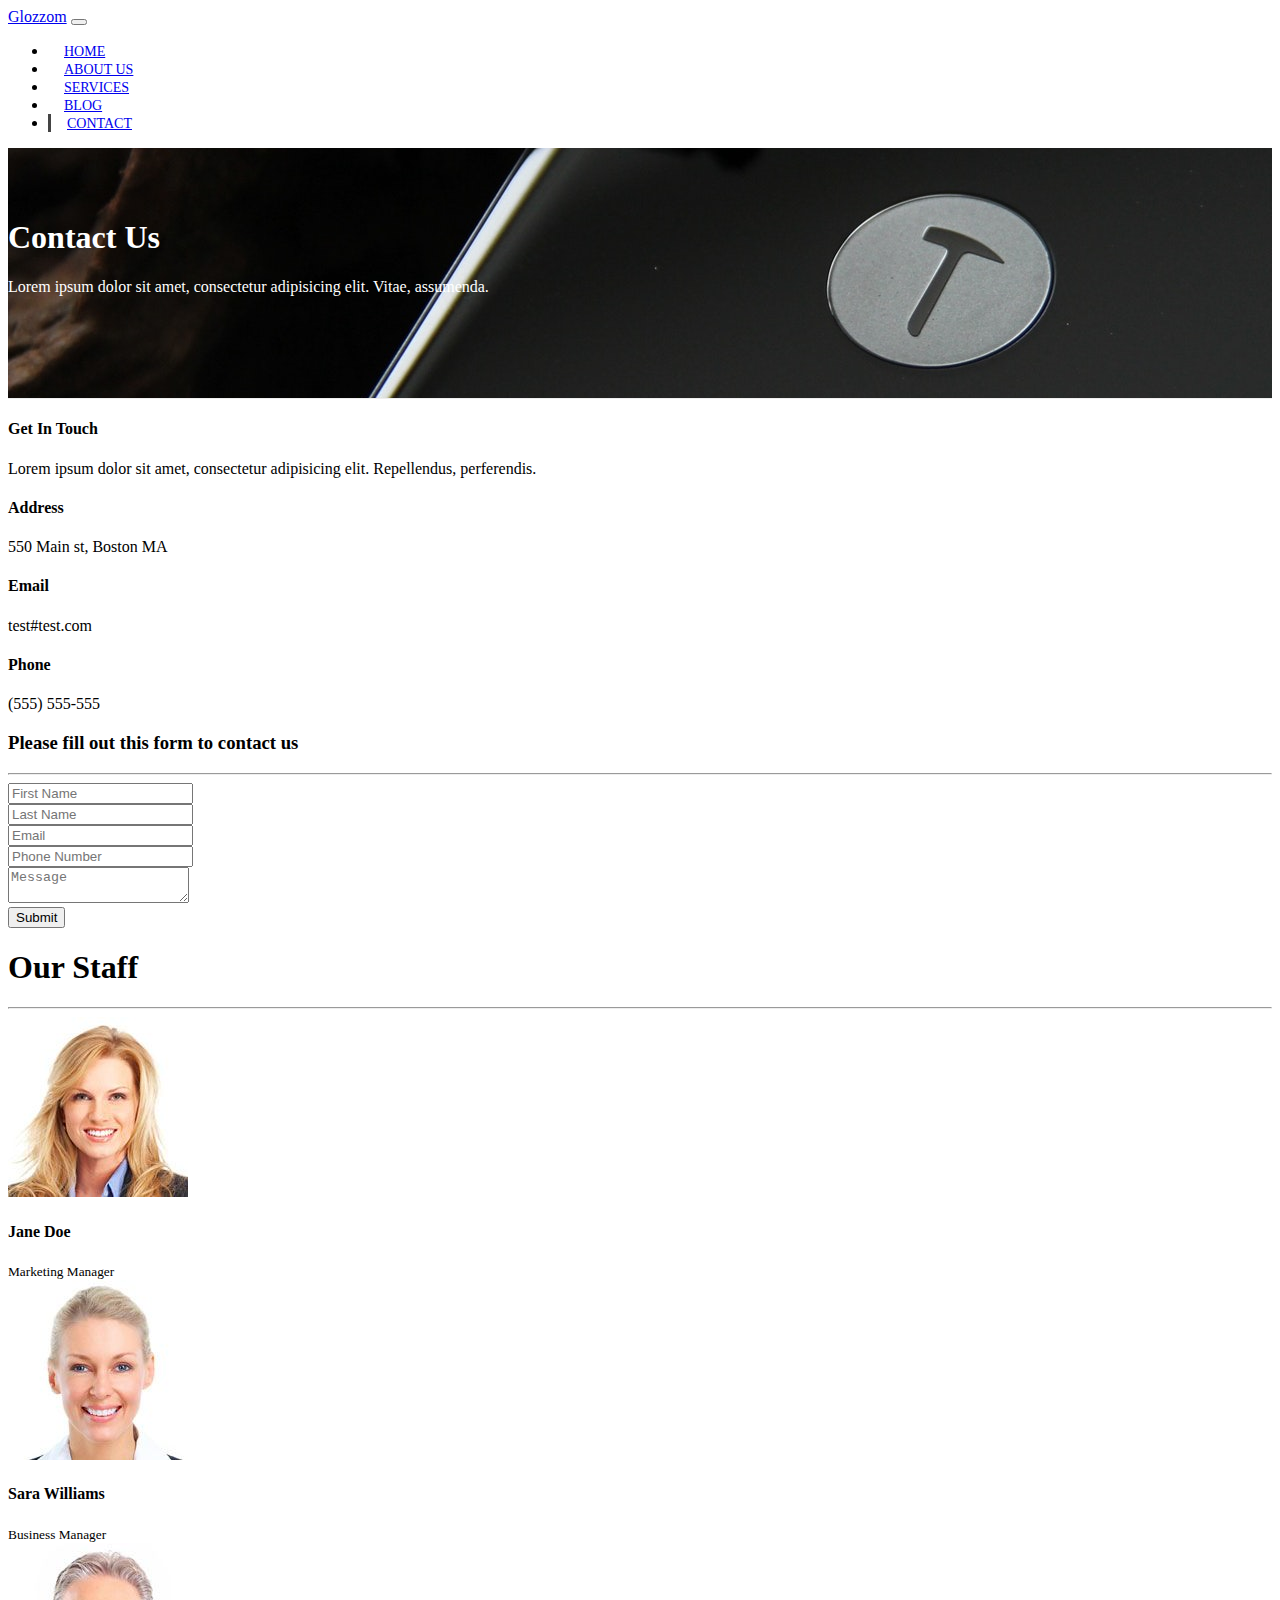
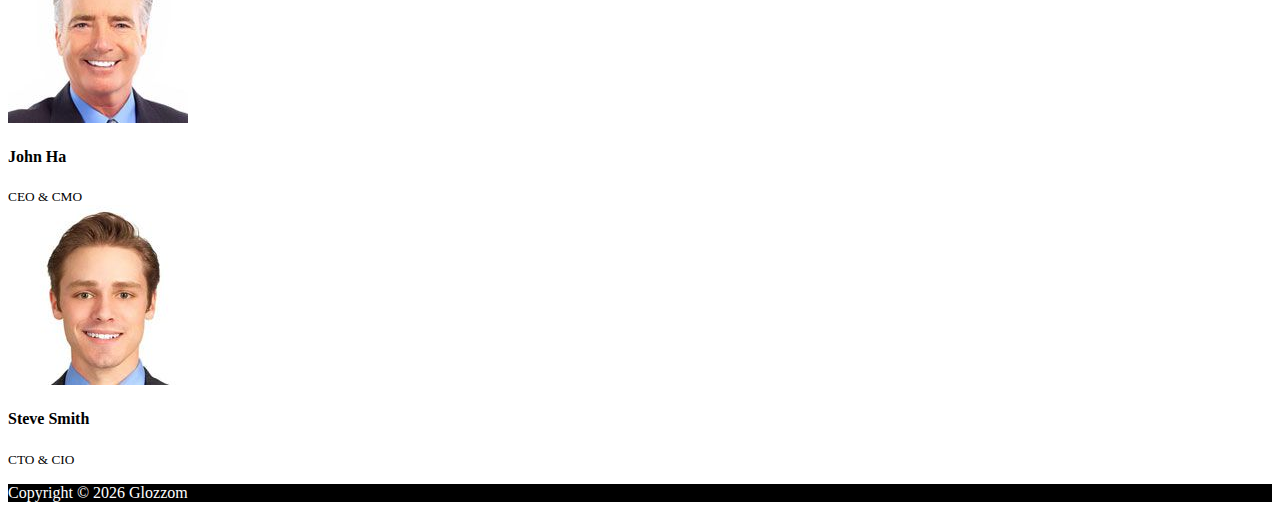
<file: glozzon/contact.html>
<!DOCTYPE html>
<html lang="en">

<head>
    <meta charset="UTF-8">
    <meta name="viewport" content="width=device-width, initial-scale=1.0">
    <meta http-equiv="X-UA-Compatible" content="ie=edge">
    <link rel="stylesheet" href="https://use.fontawesome.com/releases/v5.0.13/css/all.css" integrity="sha384-DNOHZ68U8hZfKXOrtjWvjxusGo9WQnrNx2sqG0tfsghAvtVlRW3tvkXWZh58N9jp"
    crossorigin="anonymous">
    <link rel="stylesheet" href="https://stackpath.bootstrapcdn.com/bootstrap/4.1.1/css/bootstrap.min.css" integrity="sha384-WskhaSGFgHYWDcbwN70/dfYBj47jz9qbsMId/iRN3ewGhXQFZCSftd1LZCfmhktB"
    crossorigin="anonymous">
    <link rel="stylesheet" href="css/style.css">
    <title>Bootstrap Theme</title>
</head>

<body>
    <nav class="navbar navbar-expand-sm navbar-dark bg-dark">
        <div class="container">
            <a href="index.html" class="navbar-brand">Glozzom</a>
            <button class="navbar-toggler" data-toggle="collapse" data-target="#navbarCollapse">
                <span class="navbar-toggler-icon"></span>
            </button>
            <div class="collapse navbar-collapse" id="navbarCollapse">
                <ul class="navbar-nav ml-auto">
                    <li class="nav-item">
                        <a href="index.html" class="nav-link">Home</a>
                    </li>
                    <li class="nav-item">
                        <a href="about.html" class="nav-link">About Us</a>
                    </li>
                    <li class="nav-item">
                        <a href="services.html" class="nav-link">Services</a>
                    </li>
                    <li class="nav-item">
                        <a href="blog.html" class="nav-link">Blog</a>
                    </li>
                    <li class="nav-item active">
                        <a href="contact.html" class="nav-link">Contact</a>
                    </li>
                </ul>
            </div>
        </div>
    </nav>


    <!-- PAGE HEADER -->
    <header id="page-header">
        <div class="container">
            <div class="row">
                <div class="col-md-6 m-auto text-center">
                    <h1>Contact Us</h1>
                    <p>Lorem ipsum dolor sit amet, consectetur adipisicing elit. Vitae, assumenda.</p>
                </div>
            </div>
        </div>
    </header>

    
    <!-- CONTACT SECTION -->
    <section id="contact" class="py-3">
        <div class="container">
            <div class="row">
                <div class="col-md-4">
                    <div class="card p-4">
                        <div class="card-body">
                            <h4>Get In Touch</h4>
                            <p>Lorem ipsum dolor sit amet, consectetur adipisicing elit. Repellendus, perferendis.</p>
                            <h4>Address</h4>
                            <p>550 Main st, Boston MA</p>
                            <h4>Email</h4>
                            <p>test#test.com</p>
                            <h4>Phone</h4>
                            <p>(555) 555-555</p>
                        </div>
                    </div>
                </div>
                <div class="col-md-8">
                    <div class="card p-4">
                        <div class="card-body">
                            <h3 class="text-center">Please fill out this form to contact us</h3>
                        </div>
                        <hr>
                        <div class="row">
                            <div class="col-md-6">
                                <div class="form-group">
                                    <input type="text" class="form-control" placeholder="First Name">
                                </div>
                            </div>
                            <div class="col-md-6">
                                <div class="form-group">
                                    <input type="text" class="form-control" placeholder="Last Name">
                                </div>
                            </div>
                            <div class="col-md-6">
                                <div class="form-group">
                                    <input type="text" class="form-control" placeholder="Email">
                                </div>
                            </div>
                            <div class="col-md-6">
                                <div class="form-group">
                                    <input type="text" class="form-control" placeholder="Phone Number">
                                </div>
                            </div>
                        </div>
                        <div class="row">
                            <div class="col-md-12">
                                <div class="form-group">
                                    <textarea class="form-control" placeholder="Message"></textarea>
                                </div>
                            </div>
                            <div class="col-md-12">
                                <div class="form-group">
                                    <input type="submit" value="Submit" class="btn btn-outline-danger btn-block">
                                </div>
                            </div>
                        </div>
                    </div>
                </div>
            </div>
        </div>
    </section>
    
    
    <!-- STAFF -->
    <section id="staff" class="py-5 text-center bg-dark text-white">
        <div class="container">
            <h1>Our Staff</h1>
            <hr>
            <div class="row">
                <div class="col-md-3">
                    <img src="img/person1.jpg" alt="" class="img-fluid rounded-circle mb-2">
                    <h4>Jane Doe</h4>
                    <small>Marketing Manager</small>
                </div>
                <div class="col-md-3">
                    <img src="img/person2.jpg" alt="" class="img-fluid rounded-circle mb-2">
                    <h4>Sara Williams</h4>
                    <small>Business Manager</small>
                </div>
                <div class="col-md-3">
                    <img src="img/person3.jpg" alt="" class="img-fluid rounded-circle mb-2">
                    <h4>John Ha</h4>
                    <small>CEO & CMO</small>
                </div>
                <div class="col-md-3">
                    <img src="img/person4.jpg" alt="" class="img-fluid rounded-circle mb-2">
                    <h4>Steve Smith</h4>
                    <small>CTO & CIO</small>
                </div>
            </div>
        </div>
    </section>



    
    <!-- FOOTER -->
    <footer id="main-footer" class="text-center p-4">
        <div class="container">
            <div class="row">
                <div class="col">
                    <p>Copyright &copy; 
                        <span id="year"></span> Glozzom
                    </p>
                </div>
            </div>
        </div>
    </footer>



    <script src="http://code.jquery.com/jquery-3.3.1.min.js" integrity="sha256-FgpCb/KJQlLNfOu91ta32o/NMZxltwRo8QtmkMRdAu8="
    crossorigin="anonymous"></script>
    <script src="https://cdnjs.cloudflare.com/ajax/libs/popper.js/1.14.3/umd/popper.min.js" integrity="sha384-ZMP7rVo3mIykV+2+9J3UJ46jBk0WLaUAdn689aCwoqbBJiSnjAK/l8WvCWPIPm49"
    crossorigin="anonymous"></script>
    <script src="https://stackpath.bootstrapcdn.com/bootstrap/4.1.1/js/bootstrap.min.js" integrity="sha384-smHYKdLADwkXOn1EmN1qk/HfnUcbVRZyYmZ4qpPea6sjB/pTJ0euyQp0Mk8ck+5T"
    crossorigin="anonymous"></script>

    <script>
        // Get the current year for the copyright
        $('#year').text(new Date().getFullYear());

    </script>
</body>

</html>
</file>
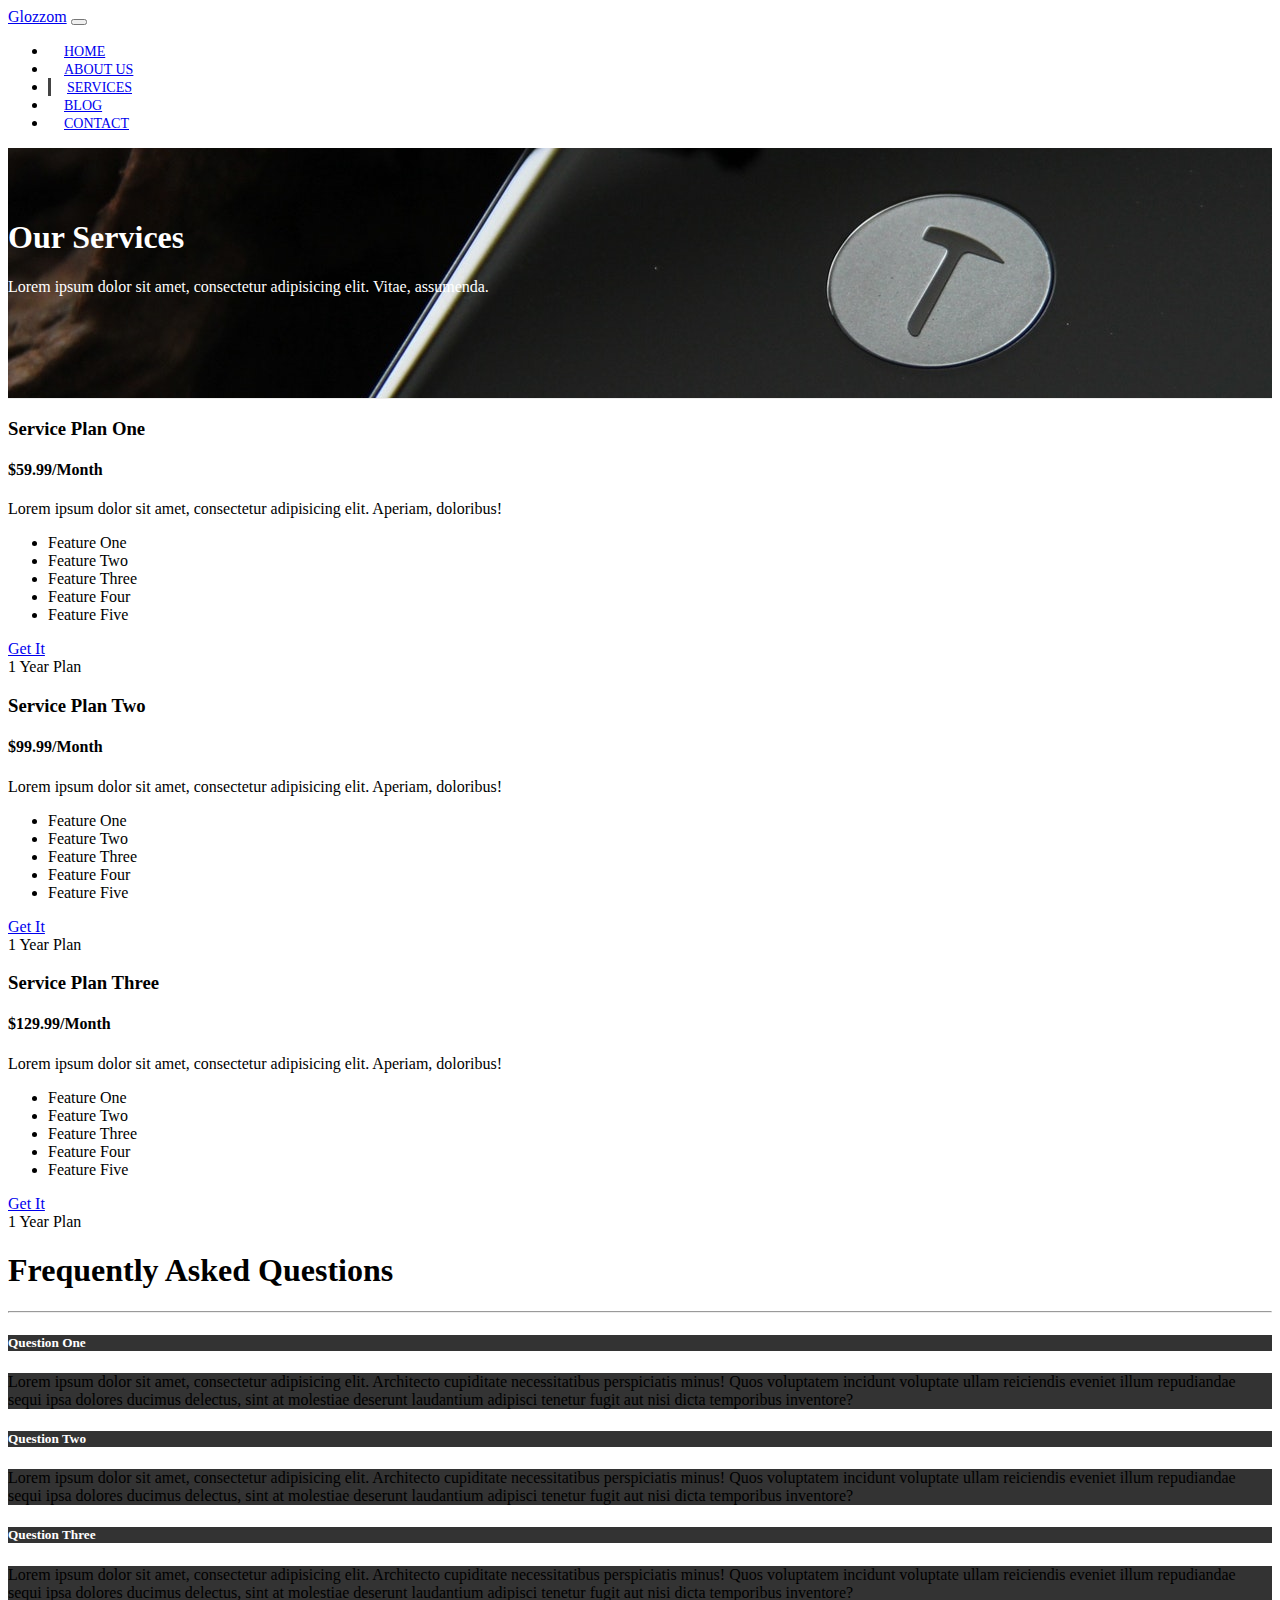
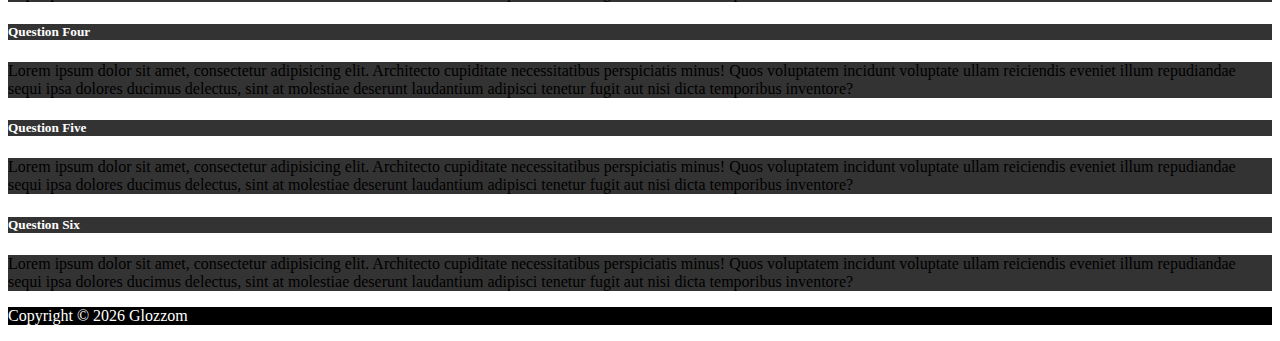
<file: glozzon/services.html>
<!DOCTYPE html>
<html lang="en">

<head>
    <meta charset="UTF-8">
    <meta name="viewport" content="width=device-width, initial-scale=1.0">
    <meta http-equiv="X-UA-Compatible" content="ie=edge">
    <link rel="stylesheet" href="https://use.fontawesome.com/releases/v5.0.13/css/all.css" integrity="sha384-DNOHZ68U8hZfKXOrtjWvjxusGo9WQnrNx2sqG0tfsghAvtVlRW3tvkXWZh58N9jp"
    crossorigin="anonymous">
    <link rel="stylesheet" href="https://stackpath.bootstrapcdn.com/bootstrap/4.1.1/css/bootstrap.min.css" integrity="sha384-WskhaSGFgHYWDcbwN70/dfYBj47jz9qbsMId/iRN3ewGhXQFZCSftd1LZCfmhktB"
    crossorigin="anonymous">
    <link rel="stylesheet" href="css/style.css">
    <title>Bootstrap Theme</title>
</head>

<body>
    <nav class="navbar navbar-expand-sm navbar-dark bg-dark">
        <div class="container">
            <a href="index.html" class="navbar-brand">Glozzom</a>
            <button class="navbar-toggler" data-toggle="collapse" data-target="#navbarCollapse">
                <span class="navbar-toggler-icon"></span>
            </button>
            <div class="collapse navbar-collapse" id="navbarCollapse">
                <ul class="navbar-nav ml-auto">
                    <li class="nav-item">
                        <a href="index.html" class="nav-link">Home</a>
                    </li>
                    <li class="nav-item">
                        <a href="about.html" class="nav-link">About Us</a>
                    </li>
                    <li class="nav-item active">
                        <a href="services.html" class="nav-link">Services</a>
                    </li>
                    <li class="nav-item">
                        <a href="blog.html" class="nav-link">Blog</a>
                    </li>
                    <li class="nav-item">
                        <a href="contact.html" class="nav-link">Contact</a>
                    </li>
                </ul>
            </div>
        </div>
    </nav>


    <!-- PAGE HEADER -->
    <header id="page-header">
        <div class="container">
            <div class="row">
                <div class="col-md-6 m-auto text-center">
                    <h1>Our Services</h1>
                    <p>Lorem ipsum dolor sit amet, consectetur adipisicing elit. Vitae, assumenda.</p>
                </div>
            </div>
        </div>
    </header>


    <!-- SERVICES SECTION -->
    <section id="services" class="py-5">
        <div class="container">
            <div class="row">
                <div class="col-md-4">
                    <div class="card text-center">
                        <div class="card-header bg-dark text-white">
                            <h3>Service Plan One</h3>
                        </div>
                        <div class="card-body">
                            <h4 class="card-title">$59.99/Month</h4>
                            <p class="card-text">Lorem ipsum dolor sit amet, consectetur adipisicing elit. Aperiam, doloribus!</p>
                            <ul class="list-group">
                                <li class="list-group-item">
                                    <i class="fas fa-check"></i> Feature One
                                </li>
                                <li class="list-group-item">
                                    <i class="fas fa-check"></i> Feature Two
                                </li>
                                <li class="list-group-item">
                                    <i class="fas fa-check"></i> Feature Three
                                </li>
                                <li class="list-group-item">
                                    <i class="fas fa-check"></i> Feature Four
                                </li>
                                <li class="list-group-item">
                                    <i class="fas fa-check"></i> Feature Five
                                </li>
                            </ul>
                            <a href="#" class="btn btn-danger btn-block mt-2">Get It</a>
                        </div>
                        <div class="card-footer text-muted">
                            1 Year Plan
                        </div>
                    </div>
                </div>
                <div class="col-md-4">
                    <div class="card text-center">
                        <div class="card-header bg-dark text-white">
                            <h3>Service Plan Two</h3>
                        </div>
                        <div class="card-body">
                            <h4 class="card-title">$99.99/Month</h4>
                            <p class="card-text">Lorem ipsum dolor sit amet, consectetur adipisicing elit. Aperiam, doloribus!</p>
                            <ul class="list-group">
                                <li class="list-group-item">
                                    <i class="fas fa-check"></i> Feature One
                                </li>
                                <li class="list-group-item">
                                    <i class="fas fa-check"></i> Feature Two
                                </li>
                                <li class="list-group-item">
                                    <i class="fas fa-check"></i> Feature Three
                                </li>
                                <li class="list-group-item">
                                    <i class="fas fa-check"></i> Feature Four
                                </li>
                                <li class="list-group-item">
                                    <i class="fas fa-check"></i> Feature Five
                                </li>
                            </ul>
                            <a href="#" class="btn btn-danger btn-block mt-2">Get It</a>
                        </div>
                        <div class="card-footer text-muted">
                            1 Year Plan
                        </div>
                    </div>
                </div>
                <div class="col-md-4">
                    <div class="card text-center">
                        <div class="card-header bg-dark text-white">
                            <h3>Service Plan Three</h3>
                        </div>
                        <div class="card-body">
                            <h4 class="card-title">$129.99/Month</h4>
                            <p class="card-text">Lorem ipsum dolor sit amet, consectetur adipisicing elit. Aperiam, doloribus!</p>
                            <ul class="list-group">
                                <li class="list-group-item">
                                    <i class="fas fa-check"></i> Feature One
                                </li>
                                <li class="list-group-item">
                                    <i class="fas fa-check"></i> Feature Two
                                </li>
                                <li class="list-group-item">
                                    <i class="fas fa-check"></i> Feature Three
                                </li>
                                <li class="list-group-item">
                                    <i class="fas fa-check"></i> Feature Four
                                </li>
                                <li class="list-group-item">
                                    <i class="fas fa-check"></i> Feature Five
                                </li>
                            </ul>
                            <a href="#" class="btn btn-danger btn-block mt-2">Get It</a>
                        </div>
                        <div class="card-footer text-muted">
                            1 Year Plan
                        </div>
                    </div>
                </div>
            </div>
        </div>
    </section>


    <!-- FAQ -->
    <section id="faq" class="p-5 bg-dark text-white">
        <div class="container">
            <h1 class="text-center">
                Frequently Asked Questions
            </h1>
            <hr>
            <div class="row">
                <div class="col-md-6">
                    <div id="accordion">
                        <div class="card">
                            <div class="card-header">
                                <h5 class="mb-0">
                                    <a href="#collapseOne" data-toggle="collapse" data-parent="accordion">
                                        Question One
                                    </a>
                                </h5>
                            </div>

                            <div id="collapseOne" class="collapse">
                                <div class="card-body">
                                    Lorem ipsum dolor sit amet, consectetur adipisicing elit. Architecto cupiditate necessitatibus perspiciatis minus! Quos voluptatem incidunt voluptate ullam reiciendis eveniet illum repudiandae sequi ipsa dolores ducimus delectus, sint at molestiae deserunt laudantium adipisci tenetur fugit aut nisi dicta temporibus inventore?
                                </div>
                            </div>
                        </div>

                        <div class="card">
                            <div class="card-header">
                                <h5 class="mb-0">
                                    <a href="#collapseTwo" data-toggle="collapse" data-parent="accordion">
                                        Question Two
                                    </a>
                                </h5>
                            </div>

                            <div id="collapseTwo" class="collapse">
                                <div class="card-body">
                                    Lorem ipsum dolor sit amet, consectetur adipisicing elit. Architecto cupiditate necessitatibus perspiciatis minus! Quos voluptatem incidunt voluptate ullam reiciendis eveniet illum repudiandae sequi ipsa dolores ducimus delectus, sint at molestiae deserunt laudantium adipisci tenetur fugit aut nisi dicta temporibus inventore?
                                </div>
                            </div>
                        </div>

                        <div class="card">
                            <div class="card-header">
                                <h5 class="mb-0">
                                    <a href="#collapseThree" data-toggle="collapse" data-parent="accordion">
                                        Question Three
                                    </a>
                                </h5>
                            </div>

                            <div id="collapseThree" class="collapse">
                                <div class="card-body">
                                    Lorem ipsum dolor sit amet, consectetur adipisicing elit. Architecto cupiditate necessitatibus perspiciatis minus! Quos voluptatem incidunt voluptate ullam reiciendis eveniet illum repudiandae sequi ipsa dolores ducimus delectus, sint at molestiae deserunt laudantium adipisci tenetur fugit aut nisi dicta temporibus inventore?
                                </div>
                            </div>
                        </div>
                    </div>
                </div>

                <div class="col-md-6">
                    <div id="accordion">
                        <div class="card">
                            <div class="card-header">
                                <h5 class="mb-0">
                                    <a href="#collapseFour" data-toggle="collapse" data-parent="accordion">
                                        Question Four
                                    </a>
                                </h5>
                            </div>

                            <div id="collapseFour" class="collapse">
                                <div class="card-body">
                                    Lorem ipsum dolor sit amet, consectetur adipisicing elit. Architecto cupiditate necessitatibus perspiciatis minus! Quos voluptatem incidunt voluptate ullam reiciendis eveniet illum repudiandae sequi ipsa dolores ducimus delectus, sint at molestiae deserunt laudantium adipisci tenetur fugit aut nisi dicta temporibus inventore?
                                </div>
                            </div>
                        </div>

                        <div class="card">
                            <div class="card-header">
                                <h5 class="mb-0">
                                    <a href="#collapseFive" data-toggle="collapse" data-parent="accordion">
                                        Question Five
                                    </a>
                                </h5>
                            </div>

                            <div id="collapseFive" class="collapse">
                                <div class="card-body">
                                    Lorem ipsum dolor sit amet, consectetur adipisicing elit. Architecto cupiditate necessitatibus perspiciatis minus! Quos voluptatem incidunt voluptate ullam reiciendis eveniet illum repudiandae sequi ipsa dolores ducimus delectus, sint at molestiae deserunt laudantium adipisci tenetur fugit aut nisi dicta temporibus inventore?
                                </div>
                            </div>
                        </div>

                        <div class="card">
                            <div class="card-header">
                                <h5 class="mb-0">
                                    <a href="#collapseSix" data-toggle="collapse" data-parent="accordion">
                                        Question Six
                                    </a>
                                </h5>
                            </div>

                            <div id="collapseSix" class="collapse">
                                <div class="card-body">
                                    Lorem ipsum dolor sit amet, consectetur adipisicing elit. Architecto cupiditate necessitatibus perspiciatis minus! Quos voluptatem incidunt voluptate ullam reiciendis eveniet illum repudiandae sequi ipsa dolores ducimus delectus, sint at molestiae deserunt laudantium adipisci tenetur fugit aut nisi dicta temporibus inventore?
                                </div>
                            </div>
                        </div>
                    </div>
                </div>
            </div>
        </div>
    </section>

    
    <!-- FOOTER -->
    <footer id="main-footer" class="text-center p-4">
        <div class="container">
            <div class="row">
                <div class="col">
                    <p>Copyright &copy; 
                        <span id="year"></span> Glozzom
                    </p>
                </div>
            </div>
        </div>
    </footer>



    <script src="http://code.jquery.com/jquery-3.3.1.min.js" integrity="sha256-FgpCb/KJQlLNfOu91ta32o/NMZxltwRo8QtmkMRdAu8="
    crossorigin="anonymous"></script>
    <script src="https://cdnjs.cloudflare.com/ajax/libs/popper.js/1.14.3/umd/popper.min.js" integrity="sha384-ZMP7rVo3mIykV+2+9J3UJ46jBk0WLaUAdn689aCwoqbBJiSnjAK/l8WvCWPIPm49"
    crossorigin="anonymous"></script>
    <script src="https://stackpath.bootstrapcdn.com/bootstrap/4.1.1/js/bootstrap.min.js" integrity="sha384-smHYKdLADwkXOn1EmN1qk/HfnUcbVRZyYmZ4qpPea6sjB/pTJ0euyQp0Mk8ck+5T"
    crossorigin="anonymous"></script>

    <script>
        // Get the current year for the copyright
        $('#year').text(new Date().getFullYear());

    </script>
</body>

</html>
</file>
<file: LoopLAB/css/style.css>
body {
  background: #333;
  color: #fff;
}

.navbar {
  border-bottom: #008ed6 3px solid;
  opacity: 0.8;
}

#home-section {
  background: url(../img/home.jpg);
  background-repeat: no-repeat;
  background-size: cover;
  background-attachment: fixed;
  min-height: 700px;
}

#home-section .dark-overlay {
  position: absolute;
  top: 0;
  left: 0;
  width: 100%;
  min-height: 700px;
  background-color: rgba(0, 0, 0, 0.7);
}

#home-section .home-inner {
  padding-top: 150px;
}

#home-section .card-form {
  opacity: 0.8;
}

#home-section .fas, 
#create-section .fas {
  color: #008ed6;
  background: #fff;
  padding: 5px;
  border-radius: 5px;
}

#explore-section .fas, 
#share-section .fas {
  background: #333;
  color: #fff;
  padding: 5px;
  border-radius: 5px;
}



/*body {
  background: #333;
  color: #fff;
}
*/
/*.navbar {
  border-bottom: #008ed6 3px solid;
  opacity: 0.8;
}

#home-section {
  background: url(../img/home.jpg);
  background-repeat: no-repeat;
  background-size: cover;
  background-attachment: fixed;
  min-height: 700px;
}

#home-section .dark-overlay {
  position: absolute;
  top: 0;
  left: 0;
  width: 100%;
  min-height: 700px;
  background: rgba(0, 0, 0, 0.7);
}

#home-section .home-inner {
  padding-top: 150px;
}

#home-section .card-form {
  opacity: 0.8;
}

#home-section .fas,
#create-section .fas {
  color: #008ed6;
  background: #fff;
  padding: 5px;
  border-radius: 5px;
}

#explore-section .fas,
#share-section .fas {
  background: #333;
  color: #fff;
  padding: 5px;
  border-radius: 5px;
}*/
</file>
<file: mizuxe/css/style.css>
body {
  margin-top: 105px; }

.navbar {
  box-shadow: 2px 2px 5px #3292a6;
  opacity: 0.9;
  background: #fff; }
  .navbar .nav-item {
    font-size: 1.4rem;
    padding-right: 1.4rem; }

#showcase {
  position: relative;
  background: url("../img/mountains.jpg");
  min-height: 600px; }
  #showcase .primary-overlay {
    background: rgba(50, 146, 166, 0.8);
    position: absolute;
    top: 0;
    left: 0;
    width: 100%;
    height: 100%; }

.info-header {
  width: 50%;
  margin: auto;
  border-bottom: 1px #ddd solid; }

#authors img {
  margin-top: -50px; }
#authors .card:hover {
  background: #3292a6;
  color: #fff; }
#authors .fab {
  color: #fff; }

@media (max-width: 768px) {
  #showcase {
    min-height: 500px; }
    #showcase h1 {
      font-size: 4rem; }

  .mb-resp {
    margin-bottom: 1rem; } }
</file>
<file: Bootstrap4-front-templates/mizuxe/css/style.css>
body {
  margin-top: 105px; }

.navbar {
  box-shadow: 2px 2px 5px #3292a6;
  opacity: 0.9;
  background: #fff; }
  .navbar .nav-item {
    font-size: 1.4rem;
    padding-right: 1.4rem; }

#showcase {
  position: relative;
  background: url("../img/mountains.jpg");
  min-height: 600px; }
  #showcase .primary-overlay {
    background: rgba(50, 146, 166, 0.8);
    position: absolute;
    top: 0;
    left: 0;
    width: 100%;
    height: 100%; }

.info-header {
  width: 50%;
  margin: auto;
  border-bottom: 1px #ddd solid; }

#authors img {
  margin-top: -50px; }
#authors .card:hover {
  background: #3292a6;
  color: #fff; }
#authors .fab {
  color: #fff; }

@media (max-width: 768px) {
  #showcase {
    min-height: 500px; }
    #showcase h1 {
      font-size: 4rem; }

  .mb-resp {
    margin-bottom: 1rem; } }
</file>
<file: glozzon/css/style.css>
body {
  overflow-x: hidden; 
}

.navbar .nav-link {
  font-size: 14px;
  text-transform: uppercase;
  padding-left: 1rem !important;
  padding-right: 1rem !important;
}

.navbar .nav-item.active {
  border-left: #444 3px solid;
}

.carousel-item {
  height: 450px;
}

.carousel-image-1 {
  background: url('../img/image1.jpg');
  background-size: cover;
}

.carousel-image-2 {
  background: url('../img/image2.jpg');
  background-size: cover;
}


.carousel-image-3 {
  background: url('../img/image3.jpg');
  background-size: cover;
}

#home-heading {
  position: relative;
  min-height: 200px;
  background: url('../img/lights.jpg');
  background-attachment: fixed;
  background-repeat: no-repeat;
  text-align: center;
  color: #fff;
}

.dark-overlay {
  position: absolute;
  top: 0;
  left: 0;
  width: 100%;
  height: 100%;
  background: rgba(0, 0, 0, 0.6);
}

#video-play {
  position: relative;
  min-height: 200px;
  background: url('../img/media.jpg');
  background-attachment: fixed;
  background-repeat: no-repeat;
  background-position: 0 -300px;
  text-align: center;
  color: #fff;
}

#video-play a {
  color: #fff;
}


#page-header {
  height: 200px;
  background: url('../img/image1.jpg');
  background-position: 0 -360px;
  background-attachment: fixed;
  color: #fff;
  border-bottom: 1px #eee solid;
  padding-top: 50px;
}

.about-img {
  margin-top: -50px;
}

#faq .card {
  border: #444;
}

#faq a {
  color: #fff;
  text-decoration: none;
}

#faq .card-body, 
#faq .card-header {
  background: #333;
}

#main-footer {
  background: #000;
  color: #fff;
}








/*body {
  overflow-x: hidden;
}

.navbar .nav-link {
  font-size: 14px;
  text-transform: uppercase;
  padding-left: 1rem !important;
  padding-right: 1rem !important;
}

.navbar .nav-item.active {
  border-left: #444 3px solid;
}

.carousel-item {
  height: 450px;
}

.carousel-image-1 {
  background: url('../img/image1.jpg');
  background-size: cover;
}

.carousel-image-2 {
  background: url('../img/image2.jpg');
  background-size: cover;
}

.carousel-image-3 {
  background: url('../img/image3.jpg');
  background-size: cover;
}

#home-heading {
  position: relative;
  min-height: 200px;
  background: url('../img/lights.jpg');
  background-attachment: fixed;
  background-repeat: no-repeat;
  text-align: center;
  color: #fff;
}

.dark-overlay {
  position: absolute;
  top: 0;
  left: 0;
  width: 100%;
  height: 100%;
  background: rgba(0, 0, 0, 0.7);
}

#video-play {
  position: relative;
  min-height: 200px;
  background: url('../img/media.jpg');
  background-attachment: fixed;
  background-repeat: no-repeat;
  background-position: 0 -300px;
  text-align: center;
  color: #fff;
}

#video-play a {
  color: #fff;
}

#page-header {
  height: 200px;
  background: url('../img/image1.jpg');
  background-position: 0 -360px;
  background-attachment: fixed;
  color: #fff;
  border-bottom: 1px #eee solid;
  padding-top: 50px;
}

.about-img {
  margin-top: -50px;
}

#faq .card {
  border: #444;
}

#faq a {
  color: #fff;
  text-decoration: none;
}

#faq .card-body,
#faq .card-header {
  background: #333;
}

#main-footer {
  background: #000;
  color: #fff;
}*/
</file>
